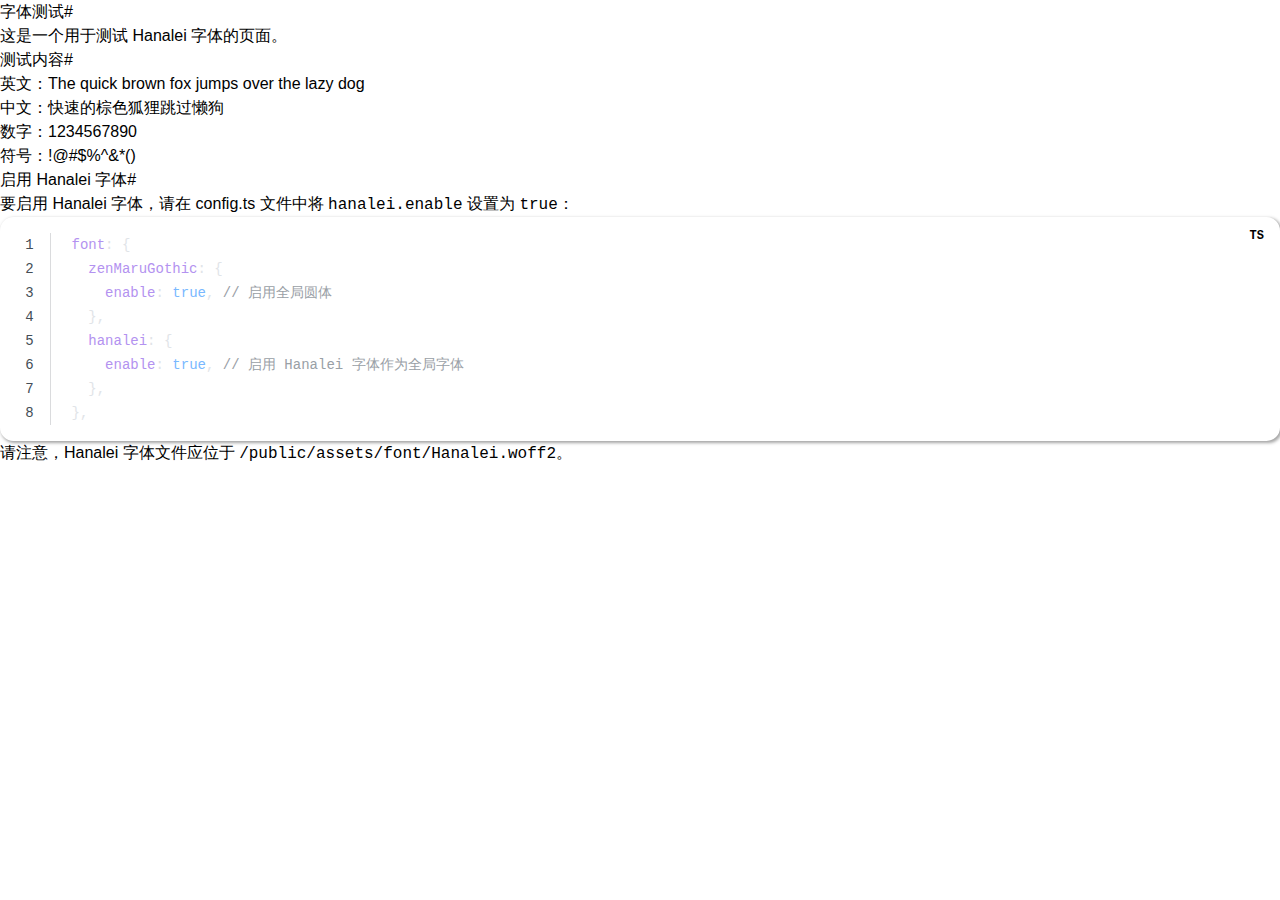
<file: font-test/index.html>
<!DOCTYPE html><meta charset="utf-8"><link rel="stylesheet" href="/_astro/_page_.zyjsQVKy.css"><script type="module" src="/_astro/page.CT951lkY.js"></script><section><h1 id="字体测试">字体测试<a class="anchor" href="#字体测试"><span class="anchor-icon" data-pagefind-ignore="">#</span></a></h1><p>这是一个用于测试 Hanalei 字体的页面。</p><section><h2 id="测试内容">测试内容<a class="anchor" href="#测试内容"><span class="anchor-icon" data-pagefind-ignore="">#</span></a></h2><ul>
<li>英文：The quick brown fox jumps over the lazy dog</li>
<li>中文：快速的棕色狐狸跳过懒狗</li>
<li>数字：1234567890</li>
<li>符号：!@#$%^&#x26;*()</li>
</ul></section><section><h2 id="启用-hanalei-字体">启用 Hanalei 字体<a class="anchor" href="#启用-hanalei-字体"><span class="anchor-icon" data-pagefind-ignore="">#</span></a></h2><p>要启用 Hanalei 字体，请在 <a href="../config.ts">config.ts</a> 文件中将 <code>hanalei.enable</code> 设置为 <code>true</code>：</p><div class="expressive-code"><link rel="stylesheet" href="/_astro/ec.4fsv9.css"><script type="module" src="/_astro/ec.g1fg5.js"></script><figure class="frame"><figcaption class="header"></figcaption><pre data-language="ts" class="wrap" style="--ecMaxLine:40ch"><code><div class="ec-line"><div class="gutter"><div class="ln" aria-hidden="true">1</div></div><div class="code"><span style="--0:#B392F0;--1:#B392F0">font</span><span style="--0:#E1E4E8;--1:#E1E4E8">: {</span></div></div><div class="ec-line" style="--ecIndent:2ch"><div class="gutter"><div class="ln" aria-hidden="true">2</div></div><div class="code"><span class="indent">  </span><span style="--0:#B392F0;--1:#B392F0">zenMaruGothic</span><span style="--0:#E1E4E8;--1:#E1E4E8">: {</span></div></div><div class="ec-line" style="--ecIndent:4ch"><div class="gutter"><div class="ln" aria-hidden="true">3</div></div><div class="code"><span class="indent">    </span><span style="--0:#B392F0;--1:#B392F0">enable</span><span style="--0:#E1E4E8;--1:#E1E4E8">: </span><span style="--0:#79B8FF;--1:#79B8FF">true</span><span style="--0:#E1E4E8;--1:#E1E4E8">, </span><span style="--0:#99A0A6;--1:#99A0A6">// 启用全局圆体</span></div></div><div class="ec-line" style="--ecIndent:2ch"><div class="gutter"><div class="ln" aria-hidden="true">4</div></div><div class="code"><span class="indent"><span style="--0:#E1E4E8;--1:#E1E4E8">  </span></span><span style="--0:#E1E4E8;--1:#E1E4E8">},</span></div></div><div class="ec-line" style="--ecIndent:2ch"><div class="gutter"><div class="ln" aria-hidden="true">5</div></div><div class="code"><span class="indent">  </span><span style="--0:#B392F0;--1:#B392F0">hanalei</span><span style="--0:#E1E4E8;--1:#E1E4E8">: {</span></div></div><div class="ec-line" style="--ecIndent:4ch"><div class="gutter"><div class="ln" aria-hidden="true">6</div></div><div class="code"><span class="indent">    </span><span style="--0:#B392F0;--1:#B392F0">enable</span><span style="--0:#E1E4E8;--1:#E1E4E8">: </span><span style="--0:#79B8FF;--1:#79B8FF">true</span><span style="--0:#E1E4E8;--1:#E1E4E8">, </span><span style="--0:#99A0A6;--1:#99A0A6">// 启用 Hanalei 字体作为全局字体</span></div></div><div class="ec-line" style="--ecIndent:2ch"><div class="gutter"><div class="ln" aria-hidden="true">7</div></div><div class="code"><span class="indent"><span style="--0:#E1E4E8;--1:#E1E4E8">  </span></span><span style="--0:#E1E4E8;--1:#E1E4E8">},</span></div></div><div class="ec-line"><div class="gutter"><div class="ln" aria-hidden="true">8</div></div><div class="code"><span style="--0:#E1E4E8;--1:#E1E4E8">},</span></div></div></code><button class="copy-btn" aria-label="Copy code"><div class="copy-btn-icon"><svg viewBox="0 -960 960 960" xmlns="http://www.w3.org/2000/svg" class="copy-btn-icon copy-icon"><path d="M368.37-237.37q-34.48 0-58.74-24.26-24.26-24.26-24.26-58.74v-474.26q0-34.48 24.26-58.74 24.26-24.26 58.74-24.26h378.26q34.48 0 58.74 24.26 24.26 24.26 24.26 58.74v474.26q0 34.48-24.26 58.74-24.26 24.26-58.74 24.26H368.37Zm0-83h378.26v-474.26H368.37v474.26Zm-155 238q-34.48 0-58.74-24.26-24.26-24.26-24.26-58.74v-515.76q0-17.45 11.96-29.48 11.97-12.02 29.33-12.02t29.54 12.02q12.17 12.03 12.17 29.48v515.76h419.76q17.45 0 29.48 11.96 12.02 11.97 12.02 29.33t-12.02 29.54q-12.03 12.17-29.48 12.17H213.37Zm155-238v-474.26 474.26Z"></path></svg><svg viewBox="0 -960 960 960" xmlns="http://www.w3.org/2000/svg" class="copy-btn-icon success-icon"><path d="m389-377.13 294.7-294.7q12.58-12.67 29.52-12.67 16.93 0 29.61 12.67 12.67 12.68 12.67 29.53 0 16.86-12.28 29.14L419.07-288.41q-12.59 12.67-29.52 12.67-16.94 0-29.62-12.67L217.41-430.93q-12.67-12.68-12.79-29.45-.12-16.77 12.55-29.45 12.68-12.67 29.62-12.67 16.93 0 29.28 12.67L389-377.13Z"></path></svg></div></button></pre></figure></div><p>请注意，Hanalei 字体文件应位于 <code>/public/assets/font/Hanalei.woff2</code>。</p></section></section>
</file>
<file: _astro/_page_.zyjsQVKy.css>
*,:before,:after{--tw-border-spacing-x: 0;--tw-border-spacing-y: 0;--tw-translate-x: 0;--tw-translate-y: 0;--tw-rotate: 0;--tw-skew-x: 0;--tw-skew-y: 0;--tw-scale-x: 1;--tw-scale-y: 1;--tw-pan-x: ;--tw-pan-y: ;--tw-pinch-zoom: ;--tw-scroll-snap-strictness: proximity;--tw-gradient-from-position: ;--tw-gradient-via-position: ;--tw-gradient-to-position: ;--tw-ordinal: ;--tw-slashed-zero: ;--tw-numeric-figure: ;--tw-numeric-spacing: ;--tw-numeric-fraction: ;--tw-ring-inset: ;--tw-ring-offset-width: 0px;--tw-ring-offset-color: #fff;--tw-ring-color: rgb(59 130 246 / .5);--tw-ring-offset-shadow: 0 0 #0000;--tw-ring-shadow: 0 0 #0000;--tw-shadow: 0 0 #0000;--tw-shadow-colored: 0 0 #0000;--tw-blur: ;--tw-brightness: ;--tw-contrast: ;--tw-grayscale: ;--tw-hue-rotate: ;--tw-invert: ;--tw-saturate: ;--tw-sepia: ;--tw-drop-shadow: ;--tw-backdrop-blur: ;--tw-backdrop-brightness: ;--tw-backdrop-contrast: ;--tw-backdrop-grayscale: ;--tw-backdrop-hue-rotate: ;--tw-backdrop-invert: ;--tw-backdrop-opacity: ;--tw-backdrop-saturate: ;--tw-backdrop-sepia: ;--tw-contain-size: ;--tw-contain-layout: ;--tw-contain-paint: ;--tw-contain-style: }::backdrop{--tw-border-spacing-x: 0;--tw-border-spacing-y: 0;--tw-translate-x: 0;--tw-translate-y: 0;--tw-rotate: 0;--tw-skew-x: 0;--tw-skew-y: 0;--tw-scale-x: 1;--tw-scale-y: 1;--tw-pan-x: ;--tw-pan-y: ;--tw-pinch-zoom: ;--tw-scroll-snap-strictness: proximity;--tw-gradient-from-position: ;--tw-gradient-via-position: ;--tw-gradient-to-position: ;--tw-ordinal: ;--tw-slashed-zero: ;--tw-numeric-figure: ;--tw-numeric-spacing: ;--tw-numeric-fraction: ;--tw-ring-inset: ;--tw-ring-offset-width: 0px;--tw-ring-offset-color: #fff;--tw-ring-color: rgb(59 130 246 / .5);--tw-ring-offset-shadow: 0 0 #0000;--tw-ring-shadow: 0 0 #0000;--tw-shadow: 0 0 #0000;--tw-shadow-colored: 0 0 #0000;--tw-blur: ;--tw-brightness: ;--tw-contrast: ;--tw-grayscale: ;--tw-hue-rotate: ;--tw-invert: ;--tw-saturate: ;--tw-sepia: ;--tw-drop-shadow: ;--tw-backdrop-blur: ;--tw-backdrop-brightness: ;--tw-backdrop-contrast: ;--tw-backdrop-grayscale: ;--tw-backdrop-hue-rotate: ;--tw-backdrop-invert: ;--tw-backdrop-opacity: ;--tw-backdrop-saturate: ;--tw-backdrop-sepia: ;--tw-contain-size: ;--tw-contain-layout: ;--tw-contain-paint: ;--tw-contain-style: }*,:before,:after{box-sizing:border-box;border-width:0;border-style:solid;border-color:#e5e7eb}:before,:after{--tw-content: ""}html,:host{line-height:1.5;-webkit-text-size-adjust:100%;-moz-tab-size:4;-o-tab-size:4;tab-size:4;font-family:Roboto,sans-serif,ui-sans-serif,system-ui,sans-serif,"Apple Color Emoji","Segoe UI Emoji",Segoe UI Symbol,"Noto Color Emoji";font-feature-settings:normal;font-variation-settings:normal;-webkit-tap-highlight-color:transparent}body{margin:0;line-height:inherit}hr{height:0;color:inherit;border-top-width:1px}abbr:where([title]){-webkit-text-decoration:underline dotted;text-decoration:underline dotted}h1,h2,h3,h4,h5,h6{font-size:inherit;font-weight:inherit}a{color:inherit;text-decoration:inherit}b,strong{font-weight:bolder}code,kbd,samp,pre{font-family:ui-monospace,SFMono-Regular,Menlo,Monaco,Consolas,Liberation Mono,Courier New,monospace;font-feature-settings:normal;font-variation-settings:normal;font-size:1em}small{font-size:80%}sub,sup{font-size:75%;line-height:0;position:relative;vertical-align:baseline}sub{bottom:-.25em}sup{top:-.5em}table{text-indent:0;border-color:inherit;border-collapse:collapse}button,input,optgroup,select,textarea{font-family:inherit;font-feature-settings:inherit;font-variation-settings:inherit;font-size:100%;font-weight:inherit;line-height:inherit;letter-spacing:inherit;color:inherit;margin:0;padding:0}button,select{text-transform:none}button,input:where([type=button]),input:where([type=reset]),input:where([type=submit]){-webkit-appearance:button;background-color:transparent;background-image:none}:-moz-focusring{outline:auto}:-moz-ui-invalid{box-shadow:none}progress{vertical-align:baseline}::-webkit-inner-spin-button,::-webkit-outer-spin-button{height:auto}[type=search]{-webkit-appearance:textfield;outline-offset:-2px}::-webkit-search-decoration{-webkit-appearance:none}::-webkit-file-upload-button{-webkit-appearance:button;font:inherit}summary{display:list-item}blockquote,dl,dd,h1,h2,h3,h4,h5,h6,hr,figure,p,pre{margin:0}fieldset{margin:0;padding:0}legend{padding:0}ol,ul,menu{list-style:none;margin:0;padding:0}dialog{padding:0}textarea{resize:vertical}input::-moz-placeholder,textarea::-moz-placeholder{opacity:1;color:#9ca3af}input::placeholder,textarea::placeholder{opacity:1;color:#9ca3af}button,[role=button]{cursor:pointer}:disabled{cursor:default}img,svg,video,canvas,audio,iframe,embed,object{display:block;vertical-align:middle}img,video{max-width:100%;height:auto}[hidden]:where(:not([hidden=until-found])){display:none}.\!container{width:100%!important}.container{width:100%}@media (min-width: 640px){.\!container{max-width:640px!important}.container{max-width:640px}}@media (min-width: 768px){.\!container{max-width:768px!important}.container{max-width:768px}}@media (min-width: 1024px){.\!container{max-width:1024px!important}.container{max-width:1024px}}@media (min-width: 1280px){.\!container{max-width:1280px!important}.container{max-width:1280px}}@media (min-width: 1536px){.\!container{max-width:1536px!important}.container{max-width:1536px}}.prose{color:var(--tw-prose-body);max-width:65ch}.prose :where(p):not(:where([class~=not-prose],[class~=not-prose] *)){margin-top:1.25em;margin-bottom:1.25em}.prose :where([class~=lead]):not(:where([class~=not-prose],[class~=not-prose] *)){color:var(--tw-prose-lead);font-size:1.25em;line-height:1.6;margin-top:1.2em;margin-bottom:1.2em}.prose :where(a):not(:where([class~=not-prose],[class~=not-prose] *)){color:var(--tw-prose-links);text-decoration:underline;font-weight:500}.prose :where(strong):not(:where([class~=not-prose],[class~=not-prose] *)){color:var(--tw-prose-bold);font-weight:600}.prose :where(a strong):not(:where([class~=not-prose],[class~=not-prose] *)){color:inherit}.prose :where(blockquote strong):not(:where([class~=not-prose],[class~=not-prose] *)){color:inherit}.prose :where(thead th strong):not(:where([class~=not-prose],[class~=not-prose] *)){color:inherit}.prose :where(ol):not(:where([class~=not-prose],[class~=not-prose] *)){list-style-type:decimal;margin-top:1.25em;margin-bottom:1.25em;padding-inline-start:1.625em}.prose :where(ol[type=A]):not(:where([class~=not-prose],[class~=not-prose] *)){list-style-type:upper-alpha}.prose :where(ol[type=a]):not(:where([class~=not-prose],[class~=not-prose] *)){list-style-type:lower-alpha}.prose :where(ol[type=A s]):not(:where([class~=not-prose],[class~=not-prose] *)){list-style-type:upper-alpha}.prose :where(ol[type=a s]):not(:where([class~=not-prose],[class~=not-prose] *)){list-style-type:lower-alpha}.prose :where(ol[type=I]):not(:where([class~=not-prose],[class~=not-prose] *)){list-style-type:upper-roman}.prose :where(ol[type=i]):not(:where([class~=not-prose],[class~=not-prose] *)){list-style-type:lower-roman}.prose :where(ol[type=I s]):not(:where([class~=not-prose],[class~=not-prose] *)){list-style-type:upper-roman}.prose :where(ol[type=i s]):not(:where([class~=not-prose],[class~=not-prose] *)){list-style-type:lower-roman}.prose :where(ol[type="1"]):not(:where([class~=not-prose],[class~=not-prose] *)){list-style-type:decimal}.prose :where(ul):not(:where([class~=not-prose],[class~=not-prose] *)){list-style-type:disc;margin-top:1.25em;margin-bottom:1.25em;padding-inline-start:1.625em}.prose :where(ol>li):not(:where([class~=not-prose],[class~=not-prose] *))::marker{font-weight:400;color:var(--tw-prose-counters)}.prose :where(ul>li):not(:where([class~=not-prose],[class~=not-prose] *))::marker{color:var(--tw-prose-bullets)}.prose :where(dt):not(:where([class~=not-prose],[class~=not-prose] *)){color:var(--tw-prose-headings);font-weight:600;margin-top:1.25em}.prose :where(hr):not(:where([class~=not-prose],[class~=not-prose] *)){border-color:var(--tw-prose-hr);border-top-width:1px;margin-top:3em;margin-bottom:3em}.prose :where(blockquote):not(:where([class~=not-prose],[class~=not-prose] *)){font-weight:500;font-style:italic;color:var(--tw-prose-quotes);border-inline-start-width:.25rem;border-inline-start-color:var(--tw-prose-quote-borders);quotes:"“""”""‘""’";margin-top:1.6em;margin-bottom:1.6em;padding-inline-start:1em}.prose :where(blockquote p:first-of-type):not(:where([class~=not-prose],[class~=not-prose] *)):before{content:open-quote}.prose :where(blockquote p:last-of-type):not(:where([class~=not-prose],[class~=not-prose] *)):after{content:close-quote}.prose :where(h1):not(:where([class~=not-prose],[class~=not-prose] *)){color:var(--tw-prose-headings);font-weight:800;font-size:2.25em;margin-top:0;margin-bottom:.8888889em;line-height:1.1111111}.prose :where(h1 strong):not(:where([class~=not-prose],[class~=not-prose] *)){font-weight:900;color:inherit}.prose :where(h2):not(:where([class~=not-prose],[class~=not-prose] *)){color:var(--tw-prose-headings);font-weight:700;font-size:1.5em;margin-top:2em;margin-bottom:1em;line-height:1.3333333}.prose :where(h2 strong):not(:where([class~=not-prose],[class~=not-prose] *)){font-weight:800;color:inherit}.prose :where(h3):not(:where([class~=not-prose],[class~=not-prose] *)){color:var(--tw-prose-headings);font-weight:600;font-size:1.25em;margin-top:1.6em;margin-bottom:.6em;line-height:1.6}.prose :where(h3 strong):not(:where([class~=not-prose],[class~=not-prose] *)){font-weight:700;color:inherit}.prose :where(h4):not(:where([class~=not-prose],[class~=not-prose] *)){color:var(--tw-prose-headings);font-weight:600;margin-top:1.5em;margin-bottom:.5em;line-height:1.5}.prose :where(h4 strong):not(:where([class~=not-prose],[class~=not-prose] *)){font-weight:700;color:inherit}.prose :where(img):not(:where([class~=not-prose],[class~=not-prose] *)){margin-top:2em;margin-bottom:2em}.prose :where(picture):not(:where([class~=not-prose],[class~=not-prose] *)){display:block;margin-top:2em;margin-bottom:2em}.prose :where(video):not(:where([class~=not-prose],[class~=not-prose] *)){margin-top:2em;margin-bottom:2em}.prose :where(kbd):not(:where([class~=not-prose],[class~=not-prose] *)){font-weight:500;font-family:inherit;color:var(--tw-prose-kbd);box-shadow:0 0 0 1px var(--tw-prose-kbd-shadows),0 3px 0 var(--tw-prose-kbd-shadows);font-size:.875em;border-radius:.3125rem;padding-top:.1875em;padding-inline-end:.375em;padding-bottom:.1875em;padding-inline-start:.375em}.prose :where(code):not(:where([class~=not-prose],[class~=not-prose] *)){color:var(--tw-prose-code);font-weight:600;font-size:.875em}.prose :where(code):not(:where([class~=not-prose],[class~=not-prose] *)):before{content:"`"}.prose :where(code):not(:where([class~=not-prose],[class~=not-prose] *)):after{content:"`"}.prose :where(a code):not(:where([class~=not-prose],[class~=not-prose] *)){color:inherit}.prose :where(h1 code):not(:where([class~=not-prose],[class~=not-prose] *)){color:inherit}.prose :where(h2 code):not(:where([class~=not-prose],[class~=not-prose] *)){color:inherit;font-size:.875em}.prose :where(h3 code):not(:where([class~=not-prose],[class~=not-prose] *)){color:inherit;font-size:.9em}.prose :where(h4 code):not(:where([class~=not-prose],[class~=not-prose] *)){color:inherit}.prose :where(blockquote code):not(:where([class~=not-prose],[class~=not-prose] *)){color:inherit}.prose :where(thead th code):not(:where([class~=not-prose],[class~=not-prose] *)){color:inherit}.prose :where(pre):not(:where([class~=not-prose],[class~=not-prose] *)){color:var(--tw-prose-pre-code);background-color:var(--tw-prose-pre-bg);overflow-x:auto;font-weight:400;font-size:.875em;line-height:1.7142857;margin-top:1.7142857em;margin-bottom:1.7142857em;border-radius:.375rem;padding-top:.8571429em;padding-inline-end:1.1428571em;padding-bottom:.8571429em;padding-inline-start:1.1428571em}.prose :where(pre code):not(:where([class~=not-prose],[class~=not-prose] *)){background-color:transparent;border-width:0;border-radius:0;padding:0;font-weight:inherit;color:inherit;font-size:inherit;font-family:inherit;line-height:inherit}.prose :where(pre code):not(:where([class~=not-prose],[class~=not-prose] *)):before{content:none}.prose :where(pre code):not(:where([class~=not-prose],[class~=not-prose] *)):after{content:none}.prose :where(table):not(:where([class~=not-prose],[class~=not-prose] *)){width:100%;table-layout:auto;margin-top:2em;margin-bottom:2em;font-size:.875em;line-height:1.7142857}.prose :where(thead):not(:where([class~=not-prose],[class~=not-prose] *)){border-bottom-width:1px;border-bottom-color:var(--tw-prose-th-borders)}.prose :where(thead th):not(:where([class~=not-prose],[class~=not-prose] *)){color:var(--tw-prose-headings);font-weight:600;vertical-align:bottom;padding-inline-end:.5714286em;padding-bottom:.5714286em;padding-inline-start:.5714286em}.prose :where(tbody tr):not(:where([class~=not-prose],[class~=not-prose] *)){border-bottom-width:1px;border-bottom-color:var(--tw-prose-td-borders)}.prose :where(tbody tr:last-child):not(:where([class~=not-prose],[class~=not-prose] *)){border-bottom-width:0}.prose :where(tbody td):not(:where([class~=not-prose],[class~=not-prose] *)){vertical-align:baseline}.prose :where(tfoot):not(:where([class~=not-prose],[class~=not-prose] *)){border-top-width:1px;border-top-color:var(--tw-prose-th-borders)}.prose :where(tfoot td):not(:where([class~=not-prose],[class~=not-prose] *)){vertical-align:top}.prose :where(th,td):not(:where([class~=not-prose],[class~=not-prose] *)){text-align:start}.prose :where(figure>*):not(:where([class~=not-prose],[class~=not-prose] *)){margin-top:0;margin-bottom:0}.prose :where(figcaption):not(:where([class~=not-prose],[class~=not-prose] *)){color:var(--tw-prose-captions);font-size:.875em;line-height:1.4285714;margin-top:.8571429em}.prose{--tw-prose-body: #374151;--tw-prose-headings: #111827;--tw-prose-lead: #4b5563;--tw-prose-links: #111827;--tw-prose-bold: #111827;--tw-prose-counters: #6b7280;--tw-prose-bullets: #d1d5db;--tw-prose-hr: #e5e7eb;--tw-prose-quotes: #111827;--tw-prose-quote-borders: #e5e7eb;--tw-prose-captions: #6b7280;--tw-prose-kbd: #111827;--tw-prose-kbd-shadows: rgb(17 24 39 / 10%);--tw-prose-code: #111827;--tw-prose-pre-code: #e5e7eb;--tw-prose-pre-bg: #1f2937;--tw-prose-th-borders: #d1d5db;--tw-prose-td-borders: #e5e7eb;--tw-prose-invert-body: #d1d5db;--tw-prose-invert-headings: #fff;--tw-prose-invert-lead: #9ca3af;--tw-prose-invert-links: #fff;--tw-prose-invert-bold: #fff;--tw-prose-invert-counters: #9ca3af;--tw-prose-invert-bullets: #4b5563;--tw-prose-invert-hr: #374151;--tw-prose-invert-quotes: #f3f4f6;--tw-prose-invert-quote-borders: #374151;--tw-prose-invert-captions: #9ca3af;--tw-prose-invert-kbd: #fff;--tw-prose-invert-kbd-shadows: rgb(255 255 255 / 10%);--tw-prose-invert-code: #fff;--tw-prose-invert-pre-code: #d1d5db;--tw-prose-invert-pre-bg: rgb(0 0 0 / 50%);--tw-prose-invert-th-borders: #4b5563;--tw-prose-invert-td-borders: #374151;font-size:1rem;line-height:1.75}.prose :where(picture>img):not(:where([class~=not-prose],[class~=not-prose] *)){margin-top:0;margin-bottom:0}.prose :where(li):not(:where([class~=not-prose],[class~=not-prose] *)){margin-top:.5em;margin-bottom:.5em}.prose :where(ol>li):not(:where([class~=not-prose],[class~=not-prose] *)){padding-inline-start:.375em}.prose :where(ul>li):not(:where([class~=not-prose],[class~=not-prose] *)){padding-inline-start:.375em}.prose :where(.prose>ul>li p):not(:where([class~=not-prose],[class~=not-prose] *)){margin-top:.75em;margin-bottom:.75em}.prose :where(.prose>ul>li>p:first-child):not(:where([class~=not-prose],[class~=not-prose] *)){margin-top:1.25em}.prose :where(.prose>ul>li>p:last-child):not(:where([class~=not-prose],[class~=not-prose] *)){margin-bottom:1.25em}.prose :where(.prose>ol>li>p:first-child):not(:where([class~=not-prose],[class~=not-prose] *)){margin-top:1.25em}.prose :where(.prose>ol>li>p:last-child):not(:where([class~=not-prose],[class~=not-prose] *)){margin-bottom:1.25em}.prose :where(ul ul,ul ol,ol ul,ol ol):not(:where([class~=not-prose],[class~=not-prose] *)){margin-top:.75em;margin-bottom:.75em}.prose :where(dl):not(:where([class~=not-prose],[class~=not-prose] *)){margin-top:1.25em;margin-bottom:1.25em}.prose :where(dd):not(:where([class~=not-prose],[class~=not-prose] *)){margin-top:.5em;padding-inline-start:1.625em}.prose :where(hr+*):not(:where([class~=not-prose],[class~=not-prose] *)){margin-top:0}.prose :where(h2+*):not(:where([class~=not-prose],[class~=not-prose] *)){margin-top:0}.prose :where(h3+*):not(:where([class~=not-prose],[class~=not-prose] *)){margin-top:0}.prose :where(h4+*):not(:where([class~=not-prose],[class~=not-prose] *)){margin-top:0}.prose :where(thead th:first-child):not(:where([class~=not-prose],[class~=not-prose] *)){padding-inline-start:0}.prose :where(thead th:last-child):not(:where([class~=not-prose],[class~=not-prose] *)){padding-inline-end:0}.prose :where(tbody td,tfoot td):not(:where([class~=not-prose],[class~=not-prose] *)){padding-top:.5714286em;padding-inline-end:.5714286em;padding-bottom:.5714286em;padding-inline-start:.5714286em}.prose :where(tbody td:first-child,tfoot td:first-child):not(:where([class~=not-prose],[class~=not-prose] *)){padding-inline-start:0}.prose :where(tbody td:last-child,tfoot td:last-child):not(:where([class~=not-prose],[class~=not-prose] *)){padding-inline-end:0}.prose :where(figure):not(:where([class~=not-prose],[class~=not-prose] *)){margin-top:2em;margin-bottom:2em}.prose :where(.prose>:first-child):not(:where([class~=not-prose],[class~=not-prose] *)){margin-top:0}.prose :where(.prose>:last-child):not(:where([class~=not-prose],[class~=not-prose] *)){margin-bottom:0}.prose-base{font-size:1rem;line-height:1.75}.prose-base :where(p):not(:where([class~=not-prose],[class~=not-prose] *)){margin-top:1.25em;margin-bottom:1.25em}.prose-base :where([class~=lead]):not(:where([class~=not-prose],[class~=not-prose] *)){font-size:1.25em;line-height:1.6;margin-top:1.2em;margin-bottom:1.2em}.prose-base :where(blockquote):not(:where([class~=not-prose],[class~=not-prose] *)){margin-top:1.6em;margin-bottom:1.6em;padding-inline-start:1em}.prose-base :where(h1):not(:where([class~=not-prose],[class~=not-prose] *)){font-size:2.25em;margin-top:0;margin-bottom:.8888889em;line-height:1.1111111}.prose-base :where(h2):not(:where([class~=not-prose],[class~=not-prose] *)){font-size:1.5em;margin-top:2em;margin-bottom:1em;line-height:1.3333333}.prose-base :where(h3):not(:where([class~=not-prose],[class~=not-prose] *)){font-size:1.25em;margin-top:1.6em;margin-bottom:.6em;line-height:1.6}.prose-base :where(h4):not(:where([class~=not-prose],[class~=not-prose] *)){margin-top:1.5em;margin-bottom:.5em;line-height:1.5}.prose-base :where(img):not(:where([class~=not-prose],[class~=not-prose] *)){margin-top:2em;margin-bottom:2em}.prose-base :where(picture):not(:where([class~=not-prose],[class~=not-prose] *)){margin-top:2em;margin-bottom:2em}.prose-base :where(picture>img):not(:where([class~=not-prose],[class~=not-prose] *)){margin-top:0;margin-bottom:0}.prose-base :where(video):not(:where([class~=not-prose],[class~=not-prose] *)){margin-top:2em;margin-bottom:2em}.prose-base :where(kbd):not(:where([class~=not-prose],[class~=not-prose] *)){font-size:.875em;border-radius:.3125rem;padding-top:.1875em;padding-inline-end:.375em;padding-bottom:.1875em;padding-inline-start:.375em}.prose-base :where(code):not(:where([class~=not-prose],[class~=not-prose] *)){font-size:.875em}.prose-base :where(h2 code):not(:where([class~=not-prose],[class~=not-prose] *)){font-size:.875em}.prose-base :where(h3 code):not(:where([class~=not-prose],[class~=not-prose] *)){font-size:.9em}.prose-base :where(pre):not(:where([class~=not-prose],[class~=not-prose] *)){font-size:.875em;line-height:1.7142857;margin-top:1.7142857em;margin-bottom:1.7142857em;border-radius:.375rem;padding-top:.8571429em;padding-inline-end:1.1428571em;padding-bottom:.8571429em;padding-inline-start:1.1428571em}.prose-base :where(ol):not(:where([class~=not-prose],[class~=not-prose] *)){margin-top:1.25em;margin-bottom:1.25em;padding-inline-start:1.625em}.prose-base :where(ul):not(:where([class~=not-prose],[class~=not-prose] *)){margin-top:1.25em;margin-bottom:1.25em;padding-inline-start:1.625em}.prose-base :where(li):not(:where([class~=not-prose],[class~=not-prose] *)){margin-top:.5em;margin-bottom:.5em}.prose-base :where(ol>li):not(:where([class~=not-prose],[class~=not-prose] *)){padding-inline-start:.375em}.prose-base :where(ul>li):not(:where([class~=not-prose],[class~=not-prose] *)){padding-inline-start:.375em}.prose-base :where(.prose-base>ul>li p):not(:where([class~=not-prose],[class~=not-prose] *)){margin-top:.75em;margin-bottom:.75em}.prose-base :where(.prose-base>ul>li>p:first-child):not(:where([class~=not-prose],[class~=not-prose] *)){margin-top:1.25em}.prose-base :where(.prose-base>ul>li>p:last-child):not(:where([class~=not-prose],[class~=not-prose] *)){margin-bottom:1.25em}.prose-base :where(.prose-base>ol>li>p:first-child):not(:where([class~=not-prose],[class~=not-prose] *)){margin-top:1.25em}.prose-base :where(.prose-base>ol>li>p:last-child):not(:where([class~=not-prose],[class~=not-prose] *)){margin-bottom:1.25em}.prose-base :where(ul ul,ul ol,ol ul,ol ol):not(:where([class~=not-prose],[class~=not-prose] *)){margin-top:.75em;margin-bottom:.75em}.prose-base :where(dl):not(:where([class~=not-prose],[class~=not-prose] *)){margin-top:1.25em;margin-bottom:1.25em}.prose-base :where(dt):not(:where([class~=not-prose],[class~=not-prose] *)){margin-top:1.25em}.prose-base :where(dd):not(:where([class~=not-prose],[class~=not-prose] *)){margin-top:.5em;padding-inline-start:1.625em}.prose-base :where(hr):not(:where([class~=not-prose],[class~=not-prose] *)){margin-top:3em;margin-bottom:3em}.prose-base :where(hr+*):not(:where([class~=not-prose],[class~=not-prose] *)){margin-top:0}.prose-base :where(h2+*):not(:where([class~=not-prose],[class~=not-prose] *)){margin-top:0}.prose-base :where(h3+*):not(:where([class~=not-prose],[class~=not-prose] *)){margin-top:0}.prose-base :where(h4+*):not(:where([class~=not-prose],[class~=not-prose] *)){margin-top:0}.prose-base :where(table):not(:where([class~=not-prose],[class~=not-prose] *)){font-size:.875em;line-height:1.7142857}.prose-base :where(thead th):not(:where([class~=not-prose],[class~=not-prose] *)){padding-inline-end:.5714286em;padding-bottom:.5714286em;padding-inline-start:.5714286em}.prose-base :where(thead th:first-child):not(:where([class~=not-prose],[class~=not-prose] *)){padding-inline-start:0}.prose-base :where(thead th:last-child):not(:where([class~=not-prose],[class~=not-prose] *)){padding-inline-end:0}.prose-base :where(tbody td,tfoot td):not(:where([class~=not-prose],[class~=not-prose] *)){padding-top:.5714286em;padding-inline-end:.5714286em;padding-bottom:.5714286em;padding-inline-start:.5714286em}.prose-base :where(tbody td:first-child,tfoot td:first-child):not(:where([class~=not-prose],[class~=not-prose] *)){padding-inline-start:0}.prose-base :where(tbody td:last-child,tfoot td:last-child):not(:where([class~=not-prose],[class~=not-prose] *)){padding-inline-end:0}.prose-base :where(figure):not(:where([class~=not-prose],[class~=not-prose] *)){margin-top:2em;margin-bottom:2em}.prose-base :where(figure>*):not(:where([class~=not-prose],[class~=not-prose] *)){margin-top:0;margin-bottom:0}.prose-base :where(figcaption):not(:where([class~=not-prose],[class~=not-prose] *)){font-size:.875em;line-height:1.4285714;margin-top:.8571429em}.prose-base :where(.prose-base>:first-child):not(:where([class~=not-prose],[class~=not-prose] *)){margin-top:0}.prose-base :where(.prose-base>:last-child):not(:where([class~=not-prose],[class~=not-prose] *)){margin-bottom:0}.pointer-events-none{pointer-events:none}.pointer-events-auto{pointer-events:auto}.visible{visibility:visible}.invisible{visibility:hidden}.static{position:static}.fixed{position:fixed}.absolute{position:absolute}.relative{position:relative}.sticky{position:sticky}.inset-0{inset:0}.-bottom-\[1px\]{bottom:-1px}.-top-8{top:-2rem}.-top-\[3\.25rem\]{top:-3.25rem}.bottom-0{bottom:0}.bottom-3{bottom:.75rem}.bottom-4{bottom:1rem}.left-0{left:0}.left-2{left:.5rem}.left-3{left:.75rem}.left-4{left:1rem}.left-6{left:1.5rem}.right-0{right:0}.right-2{right:.5rem}.right-3{right:.75rem}.right-4{right:1rem}.right-6{right:1.5rem}.top-0{top:0}.top-1\/2{top:50%}.top-2{top:.5rem}.top-20{top:5rem}.top-3{top:.75rem}.top-4{top:1rem}.top-\[calc\(1rem_-_var\(--banner-height-extend\)\)\]{top:calc(1rem - var(--banner-height-extend))}.top-full{top:100%}.isolate{isolation:isolate}.-z-10{z-index:-10}.z-10{z-index:10}.z-20{z-index:20}.z-30{z-index:30}.z-50{z-index:50}.col-span-1{grid-column:span 1 / span 1}.col-span-2{grid-column:span 2 / span 2}.row-start-2{grid-row-start:2}.row-end-3{grid-row-end:3}.mx-1{margin-left:.25rem;margin-right:.25rem}.mx-1\.5{margin-left:.375rem;margin-right:.375rem}.mx-16{margin-left:4rem;margin-right:4rem}.mx-32{margin-left:8rem;margin-right:8rem}.mx-4{margin-left:1rem;margin-right:1rem}.mx-6{margin-left:1.5rem;margin-right:1.5rem}.mx-auto{margin-left:auto;margin-right:auto}.my-10{margin-top:2.5rem;margin-bottom:2.5rem}.my-4{margin-top:1rem;margin-bottom:1rem}.my-auto{margin-top:auto;margin-bottom:auto}.-mb-2{margin-bottom:-.5rem}.mb-0{margin-bottom:0}.mb-1{margin-bottom:.25rem}.mb-12{margin-bottom:3rem}.mb-2{margin-bottom:.5rem}.mb-2\.5{margin-bottom:.625rem}.mb-3{margin-bottom:.75rem}.mb-3\.5{margin-bottom:.875rem}.mb-4{margin-bottom:1rem}.mb-5{margin-bottom:1.25rem}.mb-6{margin-bottom:1.5rem}.mb-8{margin-bottom:2rem}.ml-1{margin-left:.25rem}.ml-2{margin-left:.5rem}.ml-3{margin-left:.75rem}.ml-4{margin-left:1rem}.ml-8{margin-left:2rem}.mr-0{margin-right:0}.mr-1{margin-right:.25rem}.mr-2{margin-right:.5rem}.mr-4{margin-right:1rem}.mt-1{margin-top:.25rem}.mt-12{margin-top:3rem}.mt-2{margin-top:.5rem}.mt-3{margin-top:.75rem}.mt-4{margin-top:1rem}.line-clamp-1{overflow:hidden;display:-webkit-box;-webkit-box-orient:vertical;-webkit-line-clamp:1}.line-clamp-2{overflow:hidden;display:-webkit-box;-webkit-box-orient:vertical;-webkit-line-clamp:2}.line-clamp-3{overflow:hidden;display:-webkit-box;-webkit-box-orient:vertical;-webkit-line-clamp:3}.\!block{display:block!important}.block{display:block}.inline-block{display:inline-block}.inline{display:inline}.flex{display:flex}.inline-flex{display:inline-flex}.grid{display:grid}.\!hidden{display:none!important}.hidden{display:none}.aspect-\[2\/3\]{aspect-ratio:2/3}.aspect-\[4\/3\]{aspect-ratio:4/3}.aspect-video{aspect-ratio:16 / 9}.h-1{height:.25rem}.h-1\.5{height:.375rem}.h-10{height:2.5rem}.h-11{height:2.75rem}.h-12{height:3rem}.h-14{height:3.5rem}.h-16{height:4rem}.h-2{height:.5rem}.h-28{height:7rem}.h-3{height:.75rem}.h-4{height:1rem}.h-5{height:1.25rem}.h-6{height:1.5rem}.h-7{height:1.75rem}.h-8{height:2rem}.h-9{height:2.25rem}.h-\[1\.75rem\]{height:1.75rem}.h-\[10vh\]{height:10vh}.h-\[3\.25rem\]{height:3.25rem}.h-\[3\.75rem\]{height:3.75rem}.h-\[300vh\]{height:300vh}.h-\[4\.5rem\]{height:4.5rem}.h-\[calc\(var\(--banner-height-home\)_-_4\.5rem\)\]{height:calc(var(--banner-height-home) - 4.5rem)}.h-\[var\(--banner-height-home\)\]{height:var(--banner-height-home)}.h-auto{height:auto}.h-full{height:100%}.max-h-0{max-height:0px}.max-h-\[20vh\]{max-height:20vh}.max-h-\[24rem\]{max-height:24rem}.max-h-\[80vh\]{max-height:80vh}.max-h-\[9\.375rem\]{max-height:9.375rem}.min-h-32{min-height:8rem}.min-h-9{min-height:2.25rem}.min-h-96{min-height:24rem}.min-h-\[3\.125rem\]{min-height:3.125rem}.min-h-screen{min-height:100vh}.w-0\.5{width:.125rem}.w-1{width:.25rem}.w-1\.5{width:.375rem}.w-10{width:2.5rem}.w-11{width:2.75rem}.w-12{width:3rem}.w-14{width:3.5rem}.w-16{width:4rem}.w-2{width:.5rem}.w-20{width:5rem}.w-28{width:7rem}.w-3{width:.75rem}.w-4{width:1rem}.w-4\/5{width:80%}.w-40{width:10rem}.w-5{width:1.25rem}.w-6{width:1.5rem}.w-7{width:1.75rem}.w-8{width:2rem}.w-80{width:20rem}.w-9{width:2.25rem}.w-\[1\.75rem\]{width:1.75rem}.w-\[15\%\]{width:15%}.w-\[3\.25rem\]{width:3.25rem}.w-\[3\.75rem\]{width:3.75rem}.w-\[70\%\]{width:70%}.w-\[calc\(100vw-2rem\)\]{width:calc(100vw - 2rem)}.w-full{width:100%}.min-w-0{min-width:0px}.min-w-\[12rem\]{min-width:12rem}.min-w-\[2rem\]{min-width:2rem}.\!max-w-none{max-width:none!important}.max-w-2xl{max-width:42rem}.max-w-\[12rem\]{max-width:12rem}.max-w-\[calc\(100\%_-_3rem\)\]{max-width:calc(100% - 3rem)}.max-w-\[var\(\&\#45\;\&\#45\;page-width\)\]{max-width:var(&#45;&#45;page-width)}.max-w-\[var\(--page-width\)\]{max-width:var(--page-width)}.max-w-full{max-width:100%}.max-w-md{max-width:28rem}.max-w-none{max-width:none}.flex-1{flex:1 1 0%}.flex-shrink{flex-shrink:1}.flex-shrink-0,.shrink-0{flex-shrink:0}.grow{flex-grow:1}.-translate-x-1{--tw-translate-x: -.25rem;transform:translate(var(--tw-translate-x),var(--tw-translate-y)) rotate(var(--tw-rotate)) skew(var(--tw-skew-x)) skewY(var(--tw-skew-y)) scaleX(var(--tw-scale-x)) scaleY(var(--tw-scale-y))}.-translate-x-2{--tw-translate-x: -.5rem;transform:translate(var(--tw-translate-x),var(--tw-translate-y)) rotate(var(--tw-rotate)) skew(var(--tw-skew-x)) skewY(var(--tw-skew-y)) scaleX(var(--tw-scale-x)) scaleY(var(--tw-scale-y))}.-translate-y-0\.5{--tw-translate-y: -.125rem;transform:translate(var(--tw-translate-x),var(--tw-translate-y)) rotate(var(--tw-rotate)) skew(var(--tw-skew-x)) skewY(var(--tw-skew-y)) scaleX(var(--tw-scale-x)) scaleY(var(--tw-scale-y))}.-translate-y-1\/2{--tw-translate-y: -50%;transform:translate(var(--tw-translate-x),var(--tw-translate-y)) rotate(var(--tw-rotate)) skew(var(--tw-skew-x)) skewY(var(--tw-skew-y)) scaleX(var(--tw-scale-x)) scaleY(var(--tw-scale-y))}.-translate-y-16{--tw-translate-y: -4rem;transform:translate(var(--tw-translate-x),var(--tw-translate-y)) rotate(var(--tw-rotate)) skew(var(--tw-skew-x)) skewY(var(--tw-skew-y)) scaleX(var(--tw-scale-x)) scaleY(var(--tw-scale-y))}.-translate-y-\[1px\]{--tw-translate-y: -1px;transform:translate(var(--tw-translate-x),var(--tw-translate-y)) rotate(var(--tw-rotate)) skew(var(--tw-skew-x)) skewY(var(--tw-skew-y)) scaleX(var(--tw-scale-x)) scaleY(var(--tw-scale-y))}.translate-x-1{--tw-translate-x: .25rem;transform:translate(var(--tw-translate-x),var(--tw-translate-y)) rotate(var(--tw-rotate)) skew(var(--tw-skew-x)) skewY(var(--tw-skew-y)) scaleX(var(--tw-scale-x)) scaleY(var(--tw-scale-y))}.translate-y-0{--tw-translate-y: 0px;transform:translate(var(--tw-translate-x),var(--tw-translate-y)) rotate(var(--tw-rotate)) skew(var(--tw-skew-x)) skewY(var(--tw-skew-y)) scaleX(var(--tw-scale-x)) scaleY(var(--tw-scale-y))}.translate-y-0\.5{--tw-translate-y: .125rem;transform:translate(var(--tw-translate-x),var(--tw-translate-y)) rotate(var(--tw-rotate)) skew(var(--tw-skew-x)) skewY(var(--tw-skew-y)) scaleX(var(--tw-scale-x)) scaleY(var(--tw-scale-y))}.translate-y-\[-8px\]{--tw-translate-y: -8px;transform:translate(var(--tw-translate-x),var(--tw-translate-y)) rotate(var(--tw-rotate)) skew(var(--tw-skew-x)) skewY(var(--tw-skew-y)) scaleX(var(--tw-scale-x)) scaleY(var(--tw-scale-y))}.translate-y-\[var\(--banner-height-extend\)\]{--tw-translate-y: var(--banner-height-extend);transform:translate(var(--tw-translate-x),var(--tw-translate-y)) rotate(var(--tw-rotate)) skew(var(--tw-skew-x)) skewY(var(--tw-skew-y)) scaleX(var(--tw-scale-x)) scaleY(var(--tw-scale-y))}.translate-y-\[var\(--bannerOffset\)\]{--tw-translate-y: var(--bannerOffset);transform:translate(var(--tw-translate-x),var(--tw-translate-y)) rotate(var(--tw-rotate)) skew(var(--tw-skew-x)) skewY(var(--tw-skew-y)) scaleX(var(--tw-scale-x)) scaleY(var(--tw-scale-y))}.scale-105{--tw-scale-x: 1.05;--tw-scale-y: 1.05;transform:translate(var(--tw-translate-x),var(--tw-translate-y)) rotate(var(--tw-rotate)) skew(var(--tw-skew-x)) skewY(var(--tw-skew-y)) scaleX(var(--tw-scale-x)) scaleY(var(--tw-scale-y))}.scale-50{--tw-scale-x: .5;--tw-scale-y: .5;transform:translate(var(--tw-translate-x),var(--tw-translate-y)) rotate(var(--tw-rotate)) skew(var(--tw-skew-x)) skewY(var(--tw-skew-y)) scaleX(var(--tw-scale-x)) scaleY(var(--tw-scale-y))}.scale-90{--tw-scale-x: .9;--tw-scale-y: .9;transform:translate(var(--tw-translate-x),var(--tw-translate-y)) rotate(var(--tw-rotate)) skew(var(--tw-skew-x)) skewY(var(--tw-skew-y)) scaleX(var(--tw-scale-x)) scaleY(var(--tw-scale-y))}.transform{transform:translate(var(--tw-translate-x),var(--tw-translate-y)) rotate(var(--tw-rotate)) skew(var(--tw-skew-x)) skewY(var(--tw-skew-y)) scaleX(var(--tw-scale-x)) scaleY(var(--tw-scale-y))}.transform-gpu{transform:translate3d(var(--tw-translate-x),var(--tw-translate-y),0) rotate(var(--tw-rotate)) skew(var(--tw-skew-x)) skewY(var(--tw-skew-y)) scaleX(var(--tw-scale-x)) scaleY(var(--tw-scale-y))}@keyframes pulse{50%{opacity:.5}}.animate-pulse{animation:pulse 2s cubic-bezier(.4,0,.6,1) infinite}@keyframes spin{to{transform:rotate(360deg)}}.animate-spin{animation:spin 1s linear infinite}.cursor-pointer{cursor:pointer}.select-none{-webkit-user-select:none;-moz-user-select:none;user-select:none}.resize{resize:both}.list-inside{list-style-position:inside}.list-disc{list-style-type:disc}.grid-cols-1{grid-template-columns:repeat(1,minmax(0,1fr))}.grid-cols-2{grid-template-columns:repeat(2,minmax(0,1fr))}.grid-rows-\[auto_1fr_auto\]{grid-template-rows:auto 1fr auto}.flex-row{flex-direction:row}.flex-col{flex-direction:column}.flex-col-reverse{flex-direction:column-reverse}.flex-wrap{flex-wrap:wrap}.flex-nowrap{flex-wrap:nowrap}.items-start{align-items:flex-start}.items-center{align-items:center}.items-stretch{align-items:stretch}.\!justify-start{justify-content:flex-start!important}.justify-start{justify-content:flex-start}.\!justify-end{justify-content:flex-end!important}.justify-center{justify-content:center}.justify-between{justify-content:space-between}.gap-1{gap:.25rem}.gap-2{gap:.5rem}.gap-3{gap:.75rem}.gap-4{gap:1rem}.gap-5{gap:1.25rem}.gap-6{gap:1.5rem}.gap-8{gap:2rem}.gap-x-4{-moz-column-gap:1rem;column-gap:1rem}.gap-x-6{-moz-column-gap:1.5rem;column-gap:1.5rem}.gap-y-2{row-gap:.5rem}.gap-y-8{row-gap:2rem}.space-x-1>:not([hidden])~:not([hidden]){--tw-space-x-reverse: 0;margin-right:calc(.25rem * var(--tw-space-x-reverse));margin-left:calc(.25rem * calc(1 - var(--tw-space-x-reverse)))}.space-y-1>:not([hidden])~:not([hidden]){--tw-space-y-reverse: 0;margin-top:calc(.25rem * calc(1 - var(--tw-space-y-reverse)));margin-bottom:calc(.25rem * var(--tw-space-y-reverse))}.space-y-3>:not([hidden])~:not([hidden]){--tw-space-y-reverse: 0;margin-top:calc(.75rem * calc(1 - var(--tw-space-y-reverse)));margin-bottom:calc(.75rem * var(--tw-space-y-reverse))}.space-y-4>:not([hidden])~:not([hidden]){--tw-space-y-reverse: 0;margin-top:calc(1rem * calc(1 - var(--tw-space-y-reverse)));margin-bottom:calc(1rem * var(--tw-space-y-reverse))}.space-y-8>:not([hidden])~:not([hidden]){--tw-space-y-reverse: 0;margin-top:calc(2rem * calc(1 - var(--tw-space-y-reverse)));margin-bottom:calc(2rem * var(--tw-space-y-reverse))}.overflow-hidden{overflow:hidden}.\!overflow-visible{overflow:visible!important}.overflow-y-auto{overflow-y:auto}.truncate{overflow:hidden;text-overflow:ellipsis;white-space:nowrap}.overflow-ellipsis,.text-ellipsis{text-overflow:ellipsis}.whitespace-nowrap{white-space:nowrap}.rounded{border-radius:.25rem}.rounded-2xl{border-radius:1rem}.rounded-\[0\.1875rem\]{border-radius:.1875rem}.rounded-\[var\(--radius-large\)\]{border-radius:var(--radius-large)}.rounded-full{border-radius:9999px}.rounded-lg{border-radius:.5rem}.rounded-md{border-radius:.375rem}.rounded-sm{border-radius:.125rem}.rounded-xl{border-radius:.75rem}.rounded-b-\[calc\(var\(--radius-large\)-0\.5rem\)\]{border-bottom-right-radius:calc(var(--radius-large) - .5rem);border-bottom-left-radius:calc(var(--radius-large) - .5rem)}.rounded-t-\[calc\(var\(--radius-large\)-0\.5rem\)\]{border-top-left-radius:calc(var(--radius-large) - .5rem);border-top-right-radius:calc(var(--radius-large) - .5rem)}.border{border-width:1px}.border-2{border-width:2px}.border-b,.border-b-\[1px\]{border-bottom-width:1px}.border-t,.border-t-\[1px\]{border-top-width:1px}.border-dashed{border-style:dashed}.border-\[oklch\(85\%_0\.01_var\(--hue\)\)\]{border-color:oklch(85% .01 var(--hue))}.border-\[var\(\&\#45\;\&\#45\;primary\)\]{border-color:var(&#45;&#45;primary)}.border-\[var\(--line-divider\)\]{border-color:var(--line-divider)}.border-\[var\(--toc-btn-hover\)\]{border-color:var(--toc-btn-hover)}.border-black\/10{border-color:#0000001a}.border-black\/5{border-color:#0000000d}.border-blue-200\/30{border-color:#bfdbfe4d}.border-blue-300{--tw-border-opacity: 1;border-color:rgb(147 197 253 / var(--tw-border-opacity, 1))}.border-blue-500{--tw-border-opacity: 1;border-color:rgb(59 130 246 / var(--tw-border-opacity, 1))}.border-gray-200{--tw-border-opacity: 1;border-color:rgb(229 231 235 / var(--tw-border-opacity, 1))}.border-white\/20{border-color:#fff3}.border-t-transparent{border-top-color:transparent}.bg-\[oklch\(0\.5_0\.05_var\(--hue\)\)\]{background-color:oklch(.5 .05 var(--hue))}.bg-\[oklch\(0\.75_0\.14_var\(--hue\)\)\]{background-color:oklch(.75 .14 var(--hue))}.bg-\[oklch\(0\.80_0\.10_0\)\]{background-color:#f3a3bb}.bg-\[oklch\(0\.95_0\.025_var\(--hue\)\)\]{background-color:oklch(.95 .025 var(--hue))}.bg-\[oklch\(92\%_0\.01_var\(\&\#45\;\&\#45\;hue\)\)\]{background-color:oklch(92% .01 var(&#45;&#45;hue))}.bg-\[var\(--btn-content\)\]{background-color:var(--btn-content)}.bg-\[var\(--btn-regular-bg\)\]{background-color:var(--btn-regular-bg)}.bg-\[var\(--card-bg\)\]{background-color:var(--card-bg)}.bg-\[var\(--enter-btn-bg\)\]{background-color:var(--enter-btn-bg)}.bg-\[var\(--float-panel-bg\)\]{background-color:var(--float-panel-bg)}.bg-\[var\(--license-block-bg\)\]{background-color:var(--license-block-bg)}.bg-\[var\(--page-bg\)\]{background-color:var(--page-bg)}.bg-\[var\(--primary\)\]{background-color:var(--primary)}.bg-\[var\(--toc-badge-bg\)\]{background-color:var(--toc-badge-bg)}.bg-\[var\(--toc-btn-hover\)\]{background-color:var(--toc-btn-hover)}.bg-black\/5{background-color:#0000000d}.bg-black\/60{background-color:#0009}.bg-black\/70{background-color:#000000b3}.bg-black\/80{background-color:#000c}.bg-black\/\[0\.04\]{background-color:#0000000a}.bg-blue-100{--tw-bg-opacity: 1;background-color:rgb(219 234 254 / var(--tw-bg-opacity, 1))}.bg-blue-50{--tw-bg-opacity: 1;background-color:rgb(239 246 255 / var(--tw-bg-opacity, 1))}.bg-blue-500{--tw-bg-opacity: 1;background-color:rgb(59 130 246 / var(--tw-bg-opacity, 1))}.bg-gray-100{--tw-bg-opacity: 1;background-color:rgb(243 244 246 / var(--tw-bg-opacity, 1))}.bg-gray-200{--tw-bg-opacity: 1;background-color:rgb(229 231 235 / var(--tw-bg-opacity, 1))}.bg-green-100{--tw-bg-opacity: 1;background-color:rgb(220 252 231 / var(--tw-bg-opacity, 1))}.bg-green-500{--tw-bg-opacity: 1;background-color:rgb(34 197 94 / var(--tw-bg-opacity, 1))}.bg-indigo-100{--tw-bg-opacity: 1;background-color:rgb(224 231 255 / var(--tw-bg-opacity, 1))}.bg-neutral-200{--tw-bg-opacity: 1;background-color:rgb(229 229 229 / var(--tw-bg-opacity, 1))}.bg-orange-100{--tw-bg-opacity: 1;background-color:rgb(255 237 213 / var(--tw-bg-opacity, 1))}.bg-orange-500{--tw-bg-opacity: 1;background-color:rgb(249 115 22 / var(--tw-bg-opacity, 1))}.bg-purple-100{--tw-bg-opacity: 1;background-color:rgb(243 232 255 / var(--tw-bg-opacity, 1))}.bg-purple-500{--tw-bg-opacity: 1;background-color:rgb(168 85 247 / var(--tw-bg-opacity, 1))}.bg-red-100{--tw-bg-opacity: 1;background-color:rgb(254 226 226 / var(--tw-bg-opacity, 1))}.bg-red-500{--tw-bg-opacity: 1;background-color:rgb(239 68 68 / var(--tw-bg-opacity, 1))}.bg-transparent{background-color:transparent}.bg-white{--tw-bg-opacity: 1;background-color:rgb(255 255 255 / var(--tw-bg-opacity, 1))}.bg-white\/20{background-color:#fff3}.bg-white\/5{background-color:#ffffff0d}.bg-white\/90{background-color:#ffffffe6}.bg-yellow-100{--tw-bg-opacity: 1;background-color:rgb(254 249 195 / var(--tw-bg-opacity, 1))}.bg-yellow-500{--tw-bg-opacity: 1;background-color:rgb(234 179 8 / var(--tw-bg-opacity, 1))}.bg-zinc-200{--tw-bg-opacity: 1;background-color:rgb(228 228 231 / var(--tw-bg-opacity, 1))}.bg-opacity-50{--tw-bg-opacity: .5}.bg-gradient-to-br{background-image:linear-gradient(to bottom right,var(--tw-gradient-stops))}.bg-gradient-to-r{background-image:linear-gradient(to right,var(--tw-gradient-stops))}.bg-gradient-to-t{background-image:linear-gradient(to top,var(--tw-gradient-stops))}.bg-none{background-image:none}.from-\[var\(--card-bg\)\]{--tw-gradient-from: var(--card-bg) var(--tw-gradient-from-position);--tw-gradient-to: rgb(255 255 255 / 0) var(--tw-gradient-to-position);--tw-gradient-stops: var(--tw-gradient-from), var(--tw-gradient-to)}.from-black\/60{--tw-gradient-from: rgb(0 0 0 / .6) var(--tw-gradient-from-position);--tw-gradient-to: rgb(0 0 0 / 0) var(--tw-gradient-to-position);--tw-gradient-stops: var(--tw-gradient-from), var(--tw-gradient-to)}.from-black\/80{--tw-gradient-from: rgb(0 0 0 / .8) var(--tw-gradient-from-position);--tw-gradient-to: rgb(0 0 0 / 0) var(--tw-gradient-to-position);--tw-gradient-stops: var(--tw-gradient-from), var(--tw-gradient-to)}.from-blue-50{--tw-gradient-from: #eff6ff var(--tw-gradient-from-position);--tw-gradient-to: rgb(239 246 255 / 0) var(--tw-gradient-to-position);--tw-gradient-stops: var(--tw-gradient-from), var(--tw-gradient-to)}.from-blue-50\/50{--tw-gradient-from: rgb(239 246 255 / .5) var(--tw-gradient-from-position);--tw-gradient-to: rgb(239 246 255 / 0) var(--tw-gradient-to-position);--tw-gradient-stops: var(--tw-gradient-from), var(--tw-gradient-to)}.from-blue-500{--tw-gradient-from: #3b82f6 var(--tw-gradient-from-position);--tw-gradient-to: rgb(59 130 246 / 0) var(--tw-gradient-to-position);--tw-gradient-stops: var(--tw-gradient-from), var(--tw-gradient-to)}.from-emerald-400{--tw-gradient-from: #34d399 var(--tw-gradient-from-position);--tw-gradient-to: rgb(52 211 153 / 0) var(--tw-gradient-to-position);--tw-gradient-stops: var(--tw-gradient-from), var(--tw-gradient-to)}.from-green-50{--tw-gradient-from: #f0fdf4 var(--tw-gradient-from-position);--tw-gradient-to: rgb(240 253 244 / 0) var(--tw-gradient-to-position);--tw-gradient-stops: var(--tw-gradient-from), var(--tw-gradient-to)}.from-orange-50{--tw-gradient-from: #fff7ed var(--tw-gradient-from-position);--tw-gradient-to: rgb(255 247 237 / 0) var(--tw-gradient-to-position);--tw-gradient-stops: var(--tw-gradient-from), var(--tw-gradient-to)}.from-purple-50{--tw-gradient-from: #faf5ff var(--tw-gradient-from-position);--tw-gradient-to: rgb(250 245 255 / 0) var(--tw-gradient-to-position);--tw-gradient-stops: var(--tw-gradient-from), var(--tw-gradient-to)}.from-red-50{--tw-gradient-from: #fef2f2 var(--tw-gradient-from-position);--tw-gradient-to: rgb(254 242 242 / 0) var(--tw-gradient-to-position);--tw-gradient-stops: var(--tw-gradient-from), var(--tw-gradient-to)}.from-yellow-50{--tw-gradient-from: #fefce8 var(--tw-gradient-from-position);--tw-gradient-to: rgb(254 252 232 / 0) var(--tw-gradient-to-position);--tw-gradient-stops: var(--tw-gradient-from), var(--tw-gradient-to)}.via-transparent{--tw-gradient-to: rgb(0 0 0 / 0) var(--tw-gradient-to-position);--tw-gradient-stops: var(--tw-gradient-from), transparent var(--tw-gradient-via-position), var(--tw-gradient-to)}.to-\[var\(--card-bg\)\]{--tw-gradient-to: var(--card-bg) var(--tw-gradient-to-position)}.to-blue-100{--tw-gradient-to: #dbeafe var(--tw-gradient-to-position)}.to-blue-600{--tw-gradient-to: #2563eb var(--tw-gradient-to-position)}.to-green-100{--tw-gradient-to: #dcfce7 var(--tw-gradient-to-position)}.to-orange-100{--tw-gradient-to: #ffedd5 var(--tw-gradient-to-position)}.to-purple-100{--tw-gradient-to: #f3e8ff var(--tw-gradient-to-position)}.to-purple-50\/50{--tw-gradient-to: rgb(250 245 255 / .5) var(--tw-gradient-to-position)}.to-red-100{--tw-gradient-to: #fee2e2 var(--tw-gradient-to-position)}.to-teal-400{--tw-gradient-to: #2dd4bf var(--tw-gradient-to-position)}.to-transparent{--tw-gradient-to: transparent var(--tw-gradient-to-position)}.to-yellow-100{--tw-gradient-to: #fef9c3 var(--tw-gradient-to-position)}.fill-\[var\(--page-bg\)\]{fill:var(--page-bg)}.object-contain{-o-object-fit:contain;object-fit:contain}.object-cover{-o-object-fit:cover;object-fit:cover}.p-0{padding:0}.p-1{padding:.25rem}.p-2{padding:.5rem}.p-3{padding:.75rem}.p-4{padding:1rem}.p-5{padding:1.25rem}.p-6{padding:1.5rem}.p-8{padding:2rem}.px-0{padding-left:0;padding-right:0}.px-1{padding-left:.25rem;padding-right:.25rem}.px-1\.5{padding-left:.375rem;padding-right:.375rem}.px-2{padding-left:.5rem;padding-right:.5rem}.px-3{padding-left:.75rem;padding-right:.75rem}.px-4{padding-left:1rem;padding-right:1rem}.px-5{padding-left:1.25rem;padding-right:1.25rem}.px-6{padding-left:1.5rem;padding-right:1.5rem}.px-8{padding-left:2rem;padding-right:2rem}.px-9{padding-left:2.25rem;padding-right:2.25rem}.py-0\.5{padding-top:.125rem;padding-bottom:.125rem}.py-1{padding-top:.25rem;padding-bottom:.25rem}.py-1\.5{padding-top:.375rem;padding-bottom:.375rem}.py-12{padding-top:3rem;padding-bottom:3rem}.py-16{padding-top:4rem;padding-bottom:4rem}.py-2{padding-top:.5rem;padding-bottom:.5rem}.py-2\.5{padding-top:.625rem;padding-bottom:.625rem}.py-3{padding-top:.75rem;padding-bottom:.75rem}.py-4{padding-top:1rem;padding-bottom:1rem}.py-5{padding-top:1.25rem;padding-bottom:1.25rem}.py-6{padding-top:1.5rem;padding-bottom:1.5rem}.py-8{padding-top:2rem;padding-bottom:2rem}.pb-4{padding-bottom:1rem}.pb-6{padding-bottom:1.5rem}.pl-10{padding-left:2.5rem}.pl-2{padding-left:.5rem}.pl-3{padding-left:.75rem}.pl-4{padding-left:1rem}.pl-6{padding-left:1.5rem}.pl-8{padding-left:2rem}.pr-1{padding-right:.25rem}.pr-4{padding-right:1rem}.pr-6{padding-right:1.5rem}.pr-8{padding-right:2rem}.pt-2{padding-top:.5rem}.pt-6{padding-top:1.5rem}.pt-8{padding-top:2rem}.text-left{text-align:left}.text-center{text-align:center}.text-right{text-align:right}.align-middle{vertical-align:middle}.font-mono{font-family:ui-monospace,SFMono-Regular,Menlo,Monaco,Consolas,Liberation Mono,Courier New,monospace}.text-2xl{font-size:1.5rem;line-height:2rem}.text-3xl{font-size:1.875rem;line-height:2.25rem}.text-4xl{font-size:2.25rem;line-height:2.5rem}.text-5xl{font-size:3rem;line-height:1}.text-6xl{font-size:3.75rem;line-height:1}.text-8xl{font-size:6rem;line-height:1}.text-\[0\.75rem\]{font-size:.75rem}.text-\[0\.875rem\]{font-size:.875rem}.text-\[0\.8rem\]{font-size:.8rem}.text-\[1\.0rem\]{font-size:1rem}.text-\[1\.1rem\]{font-size:1.1rem}.text-\[1\.25rem\]{font-size:1.25rem}.text-\[1\.5rem\]{font-size:1.5rem}.text-\[1\.75rem\]{font-size:1.75rem}.text-\[14px\]{font-size:14px}.text-\[15rem\]{font-size:15rem}.text-\[1rem\]{font-size:1rem}.text-\[2rem\]{font-size:2rem}.text-base{font-size:1rem;line-height:1.5rem}.text-lg{font-size:1.125rem;line-height:1.75rem}.text-sm{font-size:.875rem;line-height:1.25rem}.text-xl{font-size:1.25rem;line-height:1.75rem}.text-xs{font-size:.75rem;line-height:1rem}.font-bold{font-weight:700}.font-medium{font-weight:500}.font-normal{font-weight:400}.font-semibold{font-weight:600}.uppercase{text-transform:uppercase}.italic{font-style:italic}.leading-relaxed{line-height:1.625}.leading-tight{line-height:1.25}.text-\[oklch\(0\.75_0\.14_var\(--hue\)\)\]{color:oklch(.75 .14 var(--hue))}.text-\[var\(--btn-content\)\]{color:var(--btn-content)}.text-\[var\(--meta-divider\)\]{color:var(--meta-divider)}.text-\[var\(--primary\)\]{color:var(--primary)}.text-black{--tw-text-opacity: 1;color:rgb(0 0 0 / var(--tw-text-opacity, 1))}.text-black\/25{color:#00000040}.text-black\/30{color:#0000004d}.text-black\/5{color:#0000000d}.text-black\/50{color:#00000080}.text-black\/60{color:#0009}.text-black\/70{color:#000000b3}.text-black\/75{color:#000000bf}.text-black\/80{color:#000c}.text-black\/90{color:#000000e6}.text-black\/\[0\.2\]{color:#0003}.text-blue-600{--tw-text-opacity: 1;color:rgb(37 99 235 / var(--tw-text-opacity, 1))}.text-blue-600\/70{color:#2563ebb3}.text-blue-700{--tw-text-opacity: 1;color:rgb(29 78 216 / var(--tw-text-opacity, 1))}.text-gray-400{--tw-text-opacity: 1;color:rgb(156 163 175 / var(--tw-text-opacity, 1))}.text-gray-500{--tw-text-opacity: 1;color:rgb(107 114 128 / var(--tw-text-opacity, 1))}.text-gray-600{--tw-text-opacity: 1;color:rgb(75 85 99 / var(--tw-text-opacity, 1))}.text-gray-700{--tw-text-opacity: 1;color:rgb(55 65 81 / var(--tw-text-opacity, 1))}.text-gray-800{--tw-text-opacity: 1;color:rgb(31 41 55 / var(--tw-text-opacity, 1))}.text-green-500{--tw-text-opacity: 1;color:rgb(34 197 94 / var(--tw-text-opacity, 1))}.text-green-600{--tw-text-opacity: 1;color:rgb(22 163 74 / var(--tw-text-opacity, 1))}.text-green-600\/70{color:#16a34ab3}.text-green-700{--tw-text-opacity: 1;color:rgb(21 128 61 / var(--tw-text-opacity, 1))}.text-indigo-600{--tw-text-opacity: 1;color:rgb(79 70 229 / var(--tw-text-opacity, 1))}.text-indigo-700{--tw-text-opacity: 1;color:rgb(67 56 202 / var(--tw-text-opacity, 1))}.text-neutral-400{--tw-text-opacity: 1;color:rgb(163 163 163 / var(--tw-text-opacity, 1))}.text-neutral-500{--tw-text-opacity: 1;color:rgb(115 115 115 / var(--tw-text-opacity, 1))}.text-neutral-600{--tw-text-opacity: 1;color:rgb(82 82 82 / var(--tw-text-opacity, 1))}.text-neutral-700{--tw-text-opacity: 1;color:rgb(64 64 64 / var(--tw-text-opacity, 1))}.text-neutral-900{--tw-text-opacity: 1;color:rgb(23 23 23 / var(--tw-text-opacity, 1))}.text-orange-600{--tw-text-opacity: 1;color:rgb(234 88 12 / var(--tw-text-opacity, 1))}.text-orange-600\/70{color:#ea580cb3}.text-orange-700{--tw-text-opacity: 1;color:rgb(194 65 12 / var(--tw-text-opacity, 1))}.text-purple-600{--tw-text-opacity: 1;color:rgb(147 51 234 / var(--tw-text-opacity, 1))}.text-purple-600\/70{color:#9333eab3}.text-purple-700{--tw-text-opacity: 1;color:rgb(126 34 206 / var(--tw-text-opacity, 1))}.text-red-500{--tw-text-opacity: 1;color:rgb(239 68 68 / var(--tw-text-opacity, 1))}.text-red-600{--tw-text-opacity: 1;color:rgb(220 38 38 / var(--tw-text-opacity, 1))}.text-red-600\/70{color:#dc2626b3}.text-red-700{--tw-text-opacity: 1;color:rgb(185 28 28 / var(--tw-text-opacity, 1))}.text-white{--tw-text-opacity: 1;color:rgb(255 255 255 / var(--tw-text-opacity, 1))}.text-white\/75{color:#ffffffbf}.text-white\/90{color:#ffffffe6}.text-yellow-400{--tw-text-opacity: 1;color:rgb(250 204 21 / var(--tw-text-opacity, 1))}.text-yellow-500{--tw-text-opacity: 1;color:rgb(234 179 8 / var(--tw-text-opacity, 1))}.text-yellow-600{--tw-text-opacity: 1;color:rgb(202 138 4 / var(--tw-text-opacity, 1))}.text-yellow-600\/70{color:#ca8a04b3}.text-yellow-700{--tw-text-opacity: 1;color:rgb(161 98 7 / var(--tw-text-opacity, 1))}.antialiased{-webkit-font-smoothing:antialiased;-moz-osx-font-smoothing:grayscale}.opacity-0{opacity:0}.opacity-10{opacity:.1}.opacity-100{opacity:1}.opacity-20{opacity:.2}.opacity-25{opacity:.25}.opacity-50{opacity:.5}.opacity-75{opacity:.75}.shadow{--tw-shadow: 0 1px 3px 0 rgb(0 0 0 / .1), 0 1px 2px -1px rgb(0 0 0 / .1);--tw-shadow-colored: 0 1px 3px 0 var(--tw-shadow-color), 0 1px 2px -1px var(--tw-shadow-color);box-shadow:var(--tw-ring-offset-shadow, 0 0 #0000),var(--tw-ring-shadow, 0 0 #0000),var(--tw-shadow)}.shadow-2xl{--tw-shadow: 0 25px 50px -12px rgb(0 0 0 / .25);--tw-shadow-colored: 0 25px 50px -12px var(--tw-shadow-color);box-shadow:var(--tw-ring-offset-shadow, 0 0 #0000),var(--tw-ring-shadow, 0 0 #0000),var(--tw-shadow)}.shadow-lg{--tw-shadow: 0 10px 15px -3px rgb(0 0 0 / .1), 0 4px 6px -4px rgb(0 0 0 / .1);--tw-shadow-colored: 0 10px 15px -3px var(--tw-shadow-color), 0 4px 6px -4px var(--tw-shadow-color);box-shadow:var(--tw-ring-offset-shadow, 0 0 #0000),var(--tw-ring-shadow, 0 0 #0000),var(--tw-shadow)}.shadow-sm{--tw-shadow: 0 1px 2px 0 rgb(0 0 0 / .05);--tw-shadow-colored: 0 1px 2px 0 var(--tw-shadow-color);box-shadow:var(--tw-ring-offset-shadow, 0 0 #0000),var(--tw-ring-shadow, 0 0 #0000),var(--tw-shadow)}.shadow-xl{--tw-shadow: 0 20px 25px -5px rgb(0 0 0 / .1), 0 8px 10px -6px rgb(0 0 0 / .1);--tw-shadow-colored: 0 20px 25px -5px var(--tw-shadow-color), 0 8px 10px -6px var(--tw-shadow-color);box-shadow:var(--tw-ring-offset-shadow, 0 0 #0000),var(--tw-ring-shadow, 0 0 #0000),var(--tw-shadow)}.shadow-blue-500\/25{--tw-shadow-color: rgb(59 130 246 / .25);--tw-shadow: var(--tw-shadow-colored)}.outline{outline-style:solid}.outline-0{outline-width:0px}.outline-4{outline-width:4px}.-outline-offset-\[2px\]{outline-offset:-2px}.outline-\[var\(--card-bg\)\]{outline-color:var(--card-bg)}.outline-\[var\(--primary\)\]{outline-color:var(--primary)}.ring-2{--tw-ring-offset-shadow: var(--tw-ring-inset) 0 0 0 var(--tw-ring-offset-width) var(--tw-ring-offset-color);--tw-ring-shadow: var(--tw-ring-inset) 0 0 0 calc(2px + var(--tw-ring-offset-width)) var(--tw-ring-color);box-shadow:var(--tw-ring-offset-shadow),var(--tw-ring-shadow),var(--tw-shadow, 0 0 #0000)}.ring-blue-500\/20{--tw-ring-color: rgb(59 130 246 / .2)}.blur{--tw-blur: blur(8px);filter:var(--tw-blur) var(--tw-brightness) var(--tw-contrast) var(--tw-grayscale) var(--tw-hue-rotate) var(--tw-invert) var(--tw-saturate) var(--tw-sepia) var(--tw-drop-shadow)}.drop-shadow{--tw-drop-shadow: drop-shadow(0 1px 2px rgb(0 0 0 / .1)) drop-shadow(0 1px 1px rgb(0 0 0 / .06));filter:var(--tw-blur) var(--tw-brightness) var(--tw-contrast) var(--tw-grayscale) var(--tw-hue-rotate) var(--tw-invert) var(--tw-saturate) var(--tw-sepia) var(--tw-drop-shadow)}.drop-shadow-lg{--tw-drop-shadow: drop-shadow(0 10px 8px rgb(0 0 0 / .04)) drop-shadow(0 4px 3px rgb(0 0 0 / .1));filter:var(--tw-blur) var(--tw-brightness) var(--tw-contrast) var(--tw-grayscale) var(--tw-hue-rotate) var(--tw-invert) var(--tw-saturate) var(--tw-sepia) var(--tw-drop-shadow)}.drop-shadow-md{--tw-drop-shadow: drop-shadow(0 4px 3px rgb(0 0 0 / .07)) drop-shadow(0 2px 2px rgb(0 0 0 / .06));filter:var(--tw-blur) var(--tw-brightness) var(--tw-contrast) var(--tw-grayscale) var(--tw-hue-rotate) var(--tw-invert) var(--tw-saturate) var(--tw-sepia) var(--tw-drop-shadow)}.grayscale{--tw-grayscale: grayscale(100%);filter:var(--tw-blur) var(--tw-brightness) var(--tw-contrast) var(--tw-grayscale) var(--tw-hue-rotate) var(--tw-invert) var(--tw-saturate) var(--tw-sepia) var(--tw-drop-shadow)}.filter{filter:var(--tw-blur) var(--tw-brightness) var(--tw-contrast) var(--tw-grayscale) var(--tw-hue-rotate) var(--tw-invert) var(--tw-saturate) var(--tw-sepia) var(--tw-drop-shadow)}.backdrop-blur-lg{--tw-backdrop-blur: blur(16px);backdrop-filter:var(--tw-backdrop-blur) var(--tw-backdrop-brightness) var(--tw-backdrop-contrast) var(--tw-backdrop-grayscale) var(--tw-backdrop-hue-rotate) var(--tw-backdrop-invert) var(--tw-backdrop-opacity) var(--tw-backdrop-saturate) var(--tw-backdrop-sepia)}.backdrop-blur-sm{--tw-backdrop-blur: blur(4px);backdrop-filter:var(--tw-backdrop-blur) var(--tw-backdrop-brightness) var(--tw-backdrop-contrast) var(--tw-backdrop-grayscale) var(--tw-backdrop-hue-rotate) var(--tw-backdrop-invert) var(--tw-backdrop-opacity) var(--tw-backdrop-saturate) var(--tw-backdrop-sepia)}.backdrop-filter{backdrop-filter:var(--tw-backdrop-blur) var(--tw-backdrop-brightness) var(--tw-backdrop-contrast) var(--tw-backdrop-grayscale) var(--tw-backdrop-hue-rotate) var(--tw-backdrop-invert) var(--tw-backdrop-opacity) var(--tw-backdrop-saturate) var(--tw-backdrop-sepia)}.transition{transition-property:color,background-color,border-color,text-decoration-color,fill,stroke,opacity,box-shadow,transform,filter,backdrop-filter;transition-timing-function:cubic-bezier(.4,0,.2,1);transition-duration:.15s}.transition-all{transition-property:all;transition-timing-function:cubic-bezier(.4,0,.2,1);transition-duration:.15s}.transition-colors{transition-property:color,background-color,border-color,text-decoration-color,fill,stroke;transition-timing-function:cubic-bezier(.4,0,.2,1);transition-duration:.15s}.transition-opacity{transition-property:opacity;transition-timing-function:cubic-bezier(.4,0,.2,1);transition-duration:.15s}.transition-shadow{transition-property:box-shadow;transition-timing-function:cubic-bezier(.4,0,.2,1);transition-duration:.15s}.transition-transform{transition-property:transform;transition-timing-function:cubic-bezier(.4,0,.2,1);transition-duration:.15s}.duration-150{transition-duration:.15s}.duration-200{transition-duration:.2s}.duration-300{transition-duration:.3s}.duration-500{transition-duration:.5s}.duration-700{transition-duration:.7s}.ease-in{transition-timing-function:cubic-bezier(.4,0,1,1)}.ease-in-out{transition-timing-function:cubic-bezier(.4,0,.2,1)}.ease-out{transition-timing-function:cubic-bezier(0,0,.2,1)}.dark\:prose-invert:is(.dark *){--tw-prose-body: var(--tw-prose-invert-body);--tw-prose-headings: var(--tw-prose-invert-headings);--tw-prose-lead: var(--tw-prose-invert-lead);--tw-prose-links: var(--tw-prose-invert-links);--tw-prose-bold: var(--tw-prose-invert-bold);--tw-prose-counters: var(--tw-prose-invert-counters);--tw-prose-bullets: var(--tw-prose-invert-bullets);--tw-prose-hr: var(--tw-prose-invert-hr);--tw-prose-quotes: var(--tw-prose-invert-quotes);--tw-prose-quote-borders: var(--tw-prose-invert-quote-borders);--tw-prose-captions: var(--tw-prose-invert-captions);--tw-prose-kbd: var(--tw-prose-invert-kbd);--tw-prose-kbd-shadows: var(--tw-prose-invert-kbd-shadows);--tw-prose-code: var(--tw-prose-invert-code);--tw-prose-pre-code: var(--tw-prose-invert-pre-code);--tw-prose-pre-bg: var(--tw-prose-invert-pre-bg);--tw-prose-th-borders: var(--tw-prose-invert-th-borders);--tw-prose-td-borders: var(--tw-prose-invert-td-borders)}.before\:absolute:before{content:var(--tw-content);position:absolute}.before\:-left-3:before{content:var(--tw-content);left:-.75rem}.before\:left-\[-1\.125rem\]:before{content:var(--tw-content);left:-1.125rem}.before\:left-\[-16px\]:before{content:var(--tw-content);left:-16px}.before\:left-\[18px\]:before{content:var(--tw-content);left:18px}.before\:top-\[0\.33rem\]:before{content:var(--tw-content);top:.33rem}.before\:top-\[0\.75rem\]:before{content:var(--tw-content);top:.75rem}.before\:top-\[35px\]:before{content:var(--tw-content);top:35px}.before\:top-\[5\.5px\]:before{content:var(--tw-content);top:5.5px}.before\:hidden:before{content:var(--tw-content);display:none}.before\:h-4:before{content:var(--tw-content);height:1rem}.before\:h-5:before{content:var(--tw-content);height:1.25rem}.before\:w-1:before{content:var(--tw-content);width:.25rem}.before\:rounded-md:before{content:var(--tw-content);border-radius:.375rem}.before\:bg-\[var\(--primary\)\]:before{content:var(--tw-content);background-color:var(--primary)}.last\:border-t-0:last-child{border-top-width:0px}.first-of-type\:mt-2:first-of-type{margin-top:.5rem}.focus-within\:bg-black\/\[0\.06\]:focus-within{background-color:#0000000f}.hover\:scale-105:hover{--tw-scale-x: 1.05;--tw-scale-y: 1.05;transform:translate(var(--tw-translate-x),var(--tw-translate-y)) rotate(var(--tw-rotate)) skew(var(--tw-skew-x)) skewY(var(--tw-skew-y)) scaleX(var(--tw-scale-x)) scaleY(var(--tw-scale-y))}.hover\:scale-\[1\.02\]:hover{--tw-scale-x: 1.02;--tw-scale-y: 1.02;transform:translate(var(--tw-translate-x),var(--tw-translate-y)) rotate(var(--tw-rotate)) skew(var(--tw-skew-x)) skewY(var(--tw-skew-y)) scaleX(var(--tw-scale-x)) scaleY(var(--tw-scale-y))}.hover\:border-\[var\(--primary\)\]:hover{border-color:var(--primary)}.hover\:bg-\[oklch\(0\.7_0\.16_var\(--hue\)\)\]:hover{background-color:oklch(.7 .16 var(--hue))}.hover\:bg-\[var\(--btn-plain-bg-hover\)\]:hover{background-color:var(--btn-plain-bg-hover)}.hover\:bg-\[var\(--btn-regular-bg\)\]:hover{background-color:var(--btn-regular-bg)}.hover\:bg-\[var\(--enter-btn-bg-hover\)\]:hover{background-color:var(--enter-btn-bg-hover)}.hover\:bg-\[var\(--primary-dark\)\]:hover{background-color:var(--primary-dark)}.hover\:bg-\[var\(--toc-btn-hover\)\]:hover{background-color:var(--toc-btn-hover)}.hover\:bg-black\/70:hover{background-color:#000000b3}.hover\:bg-black\/\[0\.06\]:hover{background-color:#0000000f}.hover\:bg-blue-600:hover{--tw-bg-opacity: 1;background-color:rgb(37 99 235 / var(--tw-bg-opacity, 1))}.hover\:bg-neutral-300:hover{--tw-bg-opacity: 1;background-color:rgb(212 212 212 / var(--tw-bg-opacity, 1))}.hover\:bg-red-100:hover{--tw-bg-opacity: 1;background-color:rgb(254 226 226 / var(--tw-bg-opacity, 1))}.hover\:from-blue-600:hover{--tw-gradient-from: #2563eb var(--tw-gradient-from-position);--tw-gradient-to: rgb(37 99 235 / 0) var(--tw-gradient-to-position);--tw-gradient-stops: var(--tw-gradient-from), var(--tw-gradient-to)}.hover\:pl-3:hover{padding-left:.75rem}.hover\:pr-9:hover{padding-right:2.25rem}.hover\:text-\[initial\]:hover{color:initial}.hover\:text-\[var\(--primary\)\]:hover{color:var(--primary)}.hover\:text-neutral-700:hover{--tw-text-opacity: 1;color:rgb(64 64 64 / var(--tw-text-opacity, 1))}.hover\:underline:hover{text-decoration-line:underline}.hover\:opacity-80:hover{opacity:.8}.hover\:shadow-lg:hover{--tw-shadow: 0 10px 15px -3px rgb(0 0 0 / .1), 0 4px 6px -4px rgb(0 0 0 / .1);--tw-shadow-colored: 0 10px 15px -3px var(--tw-shadow-color), 0 4px 6px -4px var(--tw-shadow-color);box-shadow:var(--tw-ring-offset-shadow, 0 0 #0000),var(--tw-ring-shadow, 0 0 #0000),var(--tw-shadow)}.hover\:shadow-xl:hover{--tw-shadow: 0 20px 25px -5px rgb(0 0 0 / .1), 0 8px 10px -6px rgb(0 0 0 / .1);--tw-shadow-colored: 0 20px 25px -5px var(--tw-shadow-color), 0 8px 10px -6px var(--tw-shadow-color);box-shadow:var(--tw-ring-offset-shadow, 0 0 #0000),var(--tw-ring-shadow, 0 0 #0000),var(--tw-shadow)}.focus\:w-60:focus{width:15rem}.active\:w-60:active{width:15rem}.active\:scale-90:active{--tw-scale-x: .9;--tw-scale-y: .9;transform:translate(var(--tw-translate-x),var(--tw-translate-y)) rotate(var(--tw-rotate)) skew(var(--tw-skew-x)) skewY(var(--tw-skew-y)) scaleX(var(--tw-scale-x)) scaleY(var(--tw-scale-y))}.active\:scale-95:active{--tw-scale-x: .95;--tw-scale-y: .95;transform:translate(var(--tw-translate-x),var(--tw-translate-y)) rotate(var(--tw-rotate)) skew(var(--tw-skew-x)) skewY(var(--tw-skew-y)) scaleX(var(--tw-scale-x)) scaleY(var(--tw-scale-y))}.active\:scale-\[0\.85\]:active{--tw-scale-x: .85;--tw-scale-y: .85;transform:translate(var(--tw-translate-x),var(--tw-translate-y)) rotate(var(--tw-rotate)) skew(var(--tw-skew-x)) skewY(var(--tw-skew-y)) scaleX(var(--tw-scale-x)) scaleY(var(--tw-scale-y))}.active\:bg-\[var\(--btn-plain-bg-active\)\]:active{background-color:var(--btn-plain-bg-active)}.active\:bg-\[var\(--enter-btn-bg-active\)\]:active{background-color:var(--enter-btn-bg-active)}.active\:bg-\[var\(--toc-btn-active\)\]:active{background-color:var(--toc-btn-active)}.active\:bg-black\/80:active{background-color:#000c}.active\:text-\[var\(--title-active\)\]:active{color:var(--title-active)}.group:hover .group-hover\:h-5{height:1.25rem}.group:hover .group-hover\:translate-x-0{--tw-translate-x: 0px;transform:translate(var(--tw-translate-x),var(--tw-translate-y)) rotate(var(--tw-rotate)) skew(var(--tw-skew-x)) skewY(var(--tw-skew-y)) scaleX(var(--tw-scale-x)) scaleY(var(--tw-scale-y))}.group:hover .group-hover\:translate-x-0\.5{--tw-translate-x: .125rem;transform:translate(var(--tw-translate-x),var(--tw-translate-y)) rotate(var(--tw-rotate)) skew(var(--tw-skew-x)) skewY(var(--tw-skew-y)) scaleX(var(--tw-scale-x)) scaleY(var(--tw-scale-y))}.group:hover .group-hover\:translate-x-1{--tw-translate-x: .25rem;transform:translate(var(--tw-translate-x),var(--tw-translate-y)) rotate(var(--tw-rotate)) skew(var(--tw-skew-x)) skewY(var(--tw-skew-y)) scaleX(var(--tw-scale-x)) scaleY(var(--tw-scale-y))}.group:hover .group-hover\:scale-100{--tw-scale-x: 1;--tw-scale-y: 1;transform:translate(var(--tw-translate-x),var(--tw-translate-y)) rotate(var(--tw-rotate)) skew(var(--tw-skew-x)) skewY(var(--tw-skew-y)) scaleX(var(--tw-scale-x)) scaleY(var(--tw-scale-y))}.group:hover .group-hover\:scale-105{--tw-scale-x: 1.05;--tw-scale-y: 1.05;transform:translate(var(--tw-translate-x),var(--tw-translate-y)) rotate(var(--tw-rotate)) skew(var(--tw-skew-x)) skewY(var(--tw-skew-y)) scaleX(var(--tw-scale-x)) scaleY(var(--tw-scale-y))}.group:hover .group-hover\:scale-110{--tw-scale-x: 1.1;--tw-scale-y: 1.1;transform:translate(var(--tw-translate-x),var(--tw-translate-y)) rotate(var(--tw-rotate)) skew(var(--tw-skew-x)) skewY(var(--tw-skew-y)) scaleX(var(--tw-scale-x)) scaleY(var(--tw-scale-y))}.group:hover .group-hover\:border-\[var\(--toc-btn-active\)\]{border-color:var(--toc-btn-active)}.group:hover .group-hover\:bg-\[var\(--primary\)\]{background-color:var(--primary)}.group:hover .group-hover\:bg-black\/30{background-color:#0000004d}.group:hover .group-hover\:bg-transparent{background-color:transparent}.group:hover .group-hover\:text-\[var\(--primary\)\]{color:var(--primary)}.group:hover .group-hover\:opacity-100{opacity:1}.group:hover .group-hover\:outline-\[var\(--btn-plain-bg-hover\)\]{outline-color:var(--btn-plain-bg-hover)}.group:active .group-active\:bg-black\/50{background-color:#00000080}.group:active .group-active\:text-\[var\(--primary\)\]{color:var(--primary)}.group:active .group-active\:outline-\[var\(--btn-plain-bg-active\)\]{outline-color:var(--btn-plain-bg-active)}.dark\:border-blue-700\/30:is(.dark *){border-color:#1d4ed84d}.dark\:border-gray-700:is(.dark *){--tw-border-opacity: 1;border-color:rgb(55 65 81 / var(--tw-border-opacity, 1))}.dark\:border-white\/10:is(.dark *){border-color:#ffffff1a}.dark\:border-white\/15:is(.dark *){border-color:#ffffff26}.dark\:border-white\/\[0\.15\]:is(.dark *){border-color:#ffffff26}.dark\:bg-\[oklch\(0\.70_0\.10_0\)\]:is(.dark *){background-color:#d2849c}.dark\:bg-\[var\(--card-bg\)\]:is(.dark *){background-color:var(--card-bg)}.dark\:bg-\[var\(--primary\)\]:is(.dark *){background-color:var(--primary)}.dark\:bg-black:is(.dark *){--tw-bg-opacity: 1;background-color:rgb(0 0 0 / var(--tw-bg-opacity, 1))}.dark\:bg-black\/10:is(.dark *){background-color:#0000001a}.dark\:bg-black\/5:is(.dark *){background-color:#0000000d}.dark\:bg-blue-900\/20:is(.dark *){background-color:#1e3a8a33}.dark\:bg-blue-900\/30:is(.dark *){background-color:#1e3a8a4d}.dark\:bg-gray-700:is(.dark *){--tw-bg-opacity: 1;background-color:rgb(55 65 81 / var(--tw-bg-opacity, 1))}.dark\:bg-gray-800:is(.dark *){--tw-bg-opacity: 1;background-color:rgb(31 41 55 / var(--tw-bg-opacity, 1))}.dark\:bg-gray-900\/30:is(.dark *){background-color:#1118274d}.dark\:bg-green-900\/30:is(.dark *){background-color:#14532d4d}.dark\:bg-indigo-900\/30:is(.dark *){background-color:#312e814d}.dark\:bg-neutral-700:is(.dark *){--tw-bg-opacity: 1;background-color:rgb(64 64 64 / var(--tw-bg-opacity, 1))}.dark\:bg-neutral-800:is(.dark *){--tw-bg-opacity: 1;background-color:rgb(38 38 38 / var(--tw-bg-opacity, 1))}.dark\:bg-orange-900\/30:is(.dark *){background-color:#7c2d124d}.dark\:bg-purple-900\/30:is(.dark *){background-color:#581c874d}.dark\:bg-red-900\/30:is(.dark *){background-color:#7f1d1d4d}.dark\:bg-slate-800\/50:is(.dark *){background-color:#1e293b80}.dark\:bg-white\/10:is(.dark *){background-color:#ffffff1a}.dark\:bg-white\/5:is(.dark *){background-color:#ffffff0d}.dark\:bg-yellow-900\/30:is(.dark *){background-color:#713f124d}.dark\:bg-zinc-900:is(.dark *){--tw-bg-opacity: 1;background-color:rgb(24 24 27 / var(--tw-bg-opacity, 1))}.dark\:from-blue-900\/10:is(.dark *){--tw-gradient-from: rgb(30 58 138 / .1) var(--tw-gradient-from-position);--tw-gradient-to: rgb(30 58 138 / 0) var(--tw-gradient-to-position);--tw-gradient-stops: var(--tw-gradient-from), var(--tw-gradient-to)}.dark\:from-blue-900\/20:is(.dark *){--tw-gradient-from: rgb(30 58 138 / .2) var(--tw-gradient-from-position);--tw-gradient-to: rgb(30 58 138 / 0) var(--tw-gradient-to-position);--tw-gradient-stops: var(--tw-gradient-from), var(--tw-gradient-to)}.dark\:from-green-900\/20:is(.dark *){--tw-gradient-from: rgb(20 83 45 / .2) var(--tw-gradient-from-position);--tw-gradient-to: rgb(20 83 45 / 0) var(--tw-gradient-to-position);--tw-gradient-stops: var(--tw-gradient-from), var(--tw-gradient-to)}.dark\:from-orange-900\/20:is(.dark *){--tw-gradient-from: rgb(124 45 18 / .2) var(--tw-gradient-from-position);--tw-gradient-to: rgb(124 45 18 / 0) var(--tw-gradient-to-position);--tw-gradient-stops: var(--tw-gradient-from), var(--tw-gradient-to)}.dark\:from-purple-900\/20:is(.dark *){--tw-gradient-from: rgb(88 28 135 / .2) var(--tw-gradient-from-position);--tw-gradient-to: rgb(88 28 135 / 0) var(--tw-gradient-to-position);--tw-gradient-stops: var(--tw-gradient-from), var(--tw-gradient-to)}.dark\:from-red-900\/20:is(.dark *){--tw-gradient-from: rgb(127 29 29 / .2) var(--tw-gradient-from-position);--tw-gradient-to: rgb(127 29 29 / 0) var(--tw-gradient-to-position);--tw-gradient-stops: var(--tw-gradient-from), var(--tw-gradient-to)}.dark\:from-yellow-900\/20:is(.dark *){--tw-gradient-from: rgb(113 63 18 / .2) var(--tw-gradient-from-position);--tw-gradient-to: rgb(113 63 18 / 0) var(--tw-gradient-to-position);--tw-gradient-stops: var(--tw-gradient-from), var(--tw-gradient-to)}.dark\:to-blue-800\/20:is(.dark *){--tw-gradient-to: rgb(30 64 175 / .2) var(--tw-gradient-to-position)}.dark\:to-green-800\/20:is(.dark *){--tw-gradient-to: rgb(22 101 52 / .2) var(--tw-gradient-to-position)}.dark\:to-orange-800\/20:is(.dark *){--tw-gradient-to: rgb(154 52 18 / .2) var(--tw-gradient-to-position)}.dark\:to-purple-800\/20:is(.dark *){--tw-gradient-to: rgb(107 33 168 / .2) var(--tw-gradient-to-position)}.dark\:to-purple-900\/10:is(.dark *){--tw-gradient-to: rgb(88 28 135 / .1) var(--tw-gradient-to-position)}.dark\:to-red-800\/20:is(.dark *){--tw-gradient-to: rgb(153 27 27 / .2) var(--tw-gradient-to-position)}.dark\:to-yellow-800\/20:is(.dark *){--tw-gradient-to: rgb(133 77 14 / .2) var(--tw-gradient-to-position)}.dark\:text-\[var\(--deep-text\)\]:is(.dark *){color:var(--deep-text)}.dark\:text-black\/70:is(.dark *){color:#000000b3}.dark\:text-blue-400:is(.dark *){--tw-text-opacity: 1;color:rgb(96 165 250 / var(--tw-text-opacity, 1))}.dark\:text-blue-400\/70:is(.dark *){color:#60a5fab3}.dark\:text-gray-300:is(.dark *){--tw-text-opacity: 1;color:rgb(209 213 219 / var(--tw-text-opacity, 1))}.dark\:text-gray-400:is(.dark *){--tw-text-opacity: 1;color:rgb(156 163 175 / var(--tw-text-opacity, 1))}.dark\:text-green-400:is(.dark *){--tw-text-opacity: 1;color:rgb(74 222 128 / var(--tw-text-opacity, 1))}.dark\:text-green-400\/70:is(.dark *){color:#4ade80b3}.dark\:text-indigo-400:is(.dark *){--tw-text-opacity: 1;color:rgb(129 140 248 / var(--tw-text-opacity, 1))}.dark\:text-neutral-100:is(.dark *){--tw-text-opacity: 1;color:rgb(245 245 245 / var(--tw-text-opacity, 1))}.dark\:text-neutral-300:is(.dark *){--tw-text-opacity: 1;color:rgb(212 212 212 / var(--tw-text-opacity, 1))}.dark\:text-neutral-400:is(.dark *){--tw-text-opacity: 1;color:rgb(163 163 163 / var(--tw-text-opacity, 1))}.dark\:text-neutral-50:is(.dark *){--tw-text-opacity: 1;color:rgb(250 250 250 / var(--tw-text-opacity, 1))}.dark\:text-orange-400:is(.dark *){--tw-text-opacity: 1;color:rgb(251 146 60 / var(--tw-text-opacity, 1))}.dark\:text-orange-400\/70:is(.dark *){color:#fb923cb3}.dark\:text-purple-400:is(.dark *){--tw-text-opacity: 1;color:rgb(192 132 252 / var(--tw-text-opacity, 1))}.dark\:text-purple-400\/70:is(.dark *){color:#c084fcb3}.dark\:text-red-400:is(.dark *){--tw-text-opacity: 1;color:rgb(248 113 113 / var(--tw-text-opacity, 1))}.dark\:text-red-400\/70:is(.dark *){color:#f87171b3}.dark\:text-white:is(.dark *){--tw-text-opacity: 1;color:rgb(255 255 255 / var(--tw-text-opacity, 1))}.dark\:text-white\/25:is(.dark *){color:#ffffff40}.dark\:text-white\/30:is(.dark *){color:#ffffff4d}.dark\:text-white\/5:is(.dark *){color:#ffffff0d}.dark\:text-white\/50:is(.dark *){color:#ffffff80}.dark\:text-white\/60:is(.dark *){color:#fff9}.dark\:text-white\/70:is(.dark *){color:#ffffffb3}.dark\:text-white\/75:is(.dark *){color:#ffffffbf}.dark\:text-white\/80:is(.dark *){color:#fffc}.dark\:text-white\/90:is(.dark *){color:#ffffffe6}.dark\:text-white\/\[0\.2\]:is(.dark *){color:#fff3}.dark\:text-yellow-400:is(.dark *){--tw-text-opacity: 1;color:rgb(250 204 21 / var(--tw-text-opacity, 1))}.dark\:text-yellow-400\/70:is(.dark *){color:#facc15b3}.dark\:shadow-none:is(.dark *){--tw-shadow: 0 0 #0000;--tw-shadow-colored: 0 0 #0000;box-shadow:var(--tw-ring-offset-shadow, 0 0 #0000),var(--tw-ring-shadow, 0 0 #0000),var(--tw-shadow)}.dark\:focus-within\:bg-white\/10:focus-within:is(.dark *){background-color:#ffffff1a}.dark\:hover\:bg-neutral-600:hover:is(.dark *){--tw-bg-opacity: 1;background-color:rgb(82 82 82 / var(--tw-bg-opacity, 1))}.dark\:hover\:bg-red-900\/30:hover:is(.dark *){background-color:#7f1d1d4d}.dark\:hover\:bg-white\/10:hover:is(.dark *){background-color:#ffffff1a}.dark\:hover\:text-\[var\(--primary\)\]:hover:is(.dark *){color:var(--primary)}.dark\:hover\:text-neutral-200:hover:is(.dark *){--tw-text-opacity: 1;color:rgb(229 229 229 / var(--tw-text-opacity, 1))}.dark\:active\:text-\[var\(--title-active\)\]:active:is(.dark *){color:var(--title-active)}@media (min-width: 640px){.sm\:grid-cols-2{grid-template-columns:repeat(2,minmax(0,1fr))}}@media (min-width: 768px){.md\:absolute{position:absolute}.md\:bottom-3{bottom:.75rem}.md\:left-\[unset\]{left:unset}.md\:right-3{right:.75rem}.md\:top-3{top:.75rem}.md\:col-span-1{grid-column:span 1 / span 1}.md\:col-start-1{grid-column-start:1}.md\:col-start-2{grid-column-start:2}.md\:col-end-2{grid-column-end:2}.md\:col-end-3{grid-column-end:3}.md\:row-start-1{grid-row-start:1}.md\:row-end-2{grid-row-end:2}.md\:mx-0{margin-left:0;margin-right:0}.md\:mb-0{margin-bottom:0}.md\:mt-0{margin-top:0}.md\:line-clamp-1{overflow:hidden;display:-webkit-box;-webkit-box-orient:vertical;-webkit-line-clamp:1}.md\:block{display:block}.md\:inline{display:inline}.md\:\!flex{display:flex!important}.md\:flex{display:flex}.md\:\!hidden{display:none!important}.md\:hidden{display:none}.md\:h-\[15vh\]{height:15vh}.md\:max-h-none{max-height:none}.md\:w-\[10\%\]{width:10%}.md\:w-\[15\%\]{width:15%}.md\:w-\[20rem\]{width:20rem}.md\:w-\[30rem\]{width:30rem}.md\:w-\[65\%\]{width:65%}.md\:w-\[80\%\]{width:80%}.md\:w-\[calc\(100\%_-_52px_-_12px\)\]{width:calc(100% - 64px)}.md\:w-\[calc\(100\%_-_var\(--coverWidth\)_-_12px\)\]{width:calc(100% - var(--coverWidth) - 12px)}.md\:w-\[var\(--coverWidth\)\]{width:var(--coverWidth)}.md\:max-w-\[17\.5rem\]{max-width:17.5rem}.md\:max-w-\[65\%\]{max-width:65%}.md\:grid-cols-1{grid-template-columns:repeat(1,minmax(0,1fr))}.md\:grid-cols-2{grid-template-columns:repeat(2,minmax(0,1fr))}.md\:grid-cols-3{grid-template-columns:repeat(3,minmax(0,1fr))}.md\:grid-cols-4{grid-template-columns:repeat(4,minmax(0,1fr))}.md\:grid-cols-\[17\.5rem_1fr\]{grid-template-columns:17.5rem 1fr}.md\:grid-cols-\[1fr_17\.5rem\]{grid-template-columns:1fr 17.5rem}.md\:flex-row{flex-direction:row}.md\:flex-col{flex-direction:column}.md\:gap-4{gap:1rem}.md\:gap-6{gap:1.5rem}.md\:bg-transparent{background-color:transparent}.md\:px-4{padding-left:1rem;padding-right:1rem}.md\:px-9{padding-left:2.25rem;padding-right:2.25rem}.md\:py-0{padding-top:0;padding-bottom:0}.md\:pl-9{padding-left:2.25rem}.md\:pr-2{padding-right:.5rem}.md\:pt-7{padding-top:1.75rem}.md\:text-4xl{font-size:2.25rem;line-height:2.5rem}.md\:text-9xl{font-size:8rem;line-height:1}.md\:text-\[16px\]{font-size:16px}.md\:text-\[2\.25rem\]\/\[2\.75rem\]{font-size:2.25rem;line-height:2.75rem}.md\:before\:block:before{content:var(--tw-content);display:block}.md\:before\:w-1:before{content:var(--tw-content);width:.25rem}}@media (min-width: 1024px){.lg\:col-span-1{grid-column:span 1 / span 1}.lg\:col-start-1{grid-column-start:1}.lg\:col-start-2{grid-column-start:2}.lg\:col-end-2{grid-column-end:2}.lg\:col-end-3{grid-column-end:3}.lg\:row-start-1{grid-row-start:1}.lg\:row-end-2{grid-row-end:2}.lg\:mx-0{margin-left:0;margin-right:0}.lg\:mb-4{margin-bottom:1rem}.lg\:mt-0{margin-top:0}.lg\:block{display:block}.lg\:flex{display:flex}.lg\:\!hidden{display:none!important}.lg\:hidden{display:none}.lg\:w-3\/4{width:75%}.lg\:w-full{width:100%}.lg\:max-w-\[17\.5rem\]{max-width:17.5rem}.lg\:max-w-none{max-width:none}.lg\:grid-cols-1{grid-template-columns:repeat(1,minmax(0,1fr))}.lg\:grid-cols-3{grid-template-columns:repeat(3,minmax(0,1fr))}.lg\:grid-cols-4{grid-template-columns:repeat(4,minmax(0,1fr))}.lg\:grid-cols-\[17\.5rem_1fr\]{grid-template-columns:17.5rem 1fr}.lg\:grid-cols-\[1fr_17\.5rem\]{grid-template-columns:1fr 17.5rem}.lg\:grid-rows-\[auto\]{grid-template-rows:auto}.lg\:text-3xl{font-size:1.875rem;line-height:2.25rem}.lg\:text-8xl{font-size:6rem;line-height:1}.lg\:first-of-type\:mt-0:first-of-type{margin-top:0}}@media (min-width: 1280px){.xl\:grid-cols-5{grid-template-columns:repeat(5,minmax(0,1fr))}}
</file>
<file: _astro/ec.4fsv9.css>
.expressive-code{font-family:var(--ec-uiFontFml);font-size:var(--ec-uiFontSize);font-weight:var(--ec-uiFontWg);line-height:var(--ec-uiLineHt);text-size-adjust:none;-webkit-text-size-adjust:none}.expressive-code *:not(:is(svg, svg *)){all:revert;box-sizing:border-box}.expressive-code pre{display:flex;margin:0;padding:0;border:var(--ec-brdWd) solid var(--ec-brdCol);border-radius:calc(var(--ec-brdRad) + var(--ec-brdWd));background:var(--ec-codeBg)}.expressive-code pre:focus-visible{outline:3px solid var(--ec-focusBrd);outline-offset:-3px}.expressive-code pre > code{all:unset;display:block;flex:1 0 100%;padding:var(--ec-codePadBlk) 0;color:var(--ec-codeFg);font-family:var(--ec-codeFontFml);font-size:var(--ec-codeFontSize);font-weight:var(--ec-codeFontWg);line-height:var(--ec-codeLineHt)}.expressive-code pre{overflow-x:auto}.expressive-code pre.wrap .ec-line .code{white-space:pre-wrap;overflow-wrap:break-word;min-width:min(20ch, var(--ecMaxLine, 20ch))}.expressive-code pre.wrap .ec-line .code span.indent{white-space:pre}.expressive-code pre::-webkit-scrollbar,.expressive-code pre::-webkit-scrollbar-track{background-color:inherit;border-radius:calc(var(--ec-brdRad) + var(--ec-brdWd));border-top-left-radius:0;border-top-right-radius:0}.expressive-code pre::-webkit-scrollbar-thumb{background-color:var(--ec-sbThumbCol);border:4px solid transparent;background-clip:content-box;border-radius:10px}.expressive-code pre::-webkit-scrollbar-thumb:hover{background-color:var(--ec-sbThumbHoverCol)}.expressive-code .ec-line{direction:ltr;unicode-bidi:isolate;display:grid;grid-template-areas:'gutter code';grid-template-columns:auto 1fr;position:relative}.expressive-code .ec-line .gutter{grid-area:gutter;color:var(--ec-gtrFg)}.expressive-code .ec-line .gutter > *{pointer-events:none;user-select:none;-webkit-user-select:none}.expressive-code .ec-line .gutter ~ .code{--ecLineBrdCol:var(--ec-gtrBrdCol)}.expressive-code .ec-line.highlight .gutter{color:var(--ec-gtrHlFg)}.expressive-code .ec-line .code{grid-area:code;position:relative;box-sizing:content-box;padding-inline-start:calc(var(--ecIndent, 0ch) + var(--ec-codePadInl) - var(--ecGtrBrdWd));padding-inline-end:var(--ec-codePadInl);text-indent:calc(var(--ecIndent, 0ch) * -1)}.expressive-code .ec-line .code::before,.expressive-code .ec-line .code::after,.expressive-code .ec-line .code :where(*){text-indent:0}.expressive-code .ec-line .code{--ecGtrBrdWd:var(--ec-gtrBrdWd);border-inline-start:var(--ecGtrBrdWd) solid var(--ecLineBrdCol, transparent)}.expressive-code .sr-only{position:absolute;width:1px;height:1px;padding:0;margin:-1px;overflow:hidden;clip:rect(0, 0, 0, 0);white-space:nowrap;border-width:0}.expressive-code .ec-line.mark{--tmLineBgCol:var(--ec-tm-markBg)}.expressive-code .ec-line.mark .code{--ecLineBrdCol:var(--ec-tm-markBrdCol)}.expressive-code .ec-line.ins{--tmLineBgCol:var(--ec-tm-insBg);--tmLabel:var(--ec-tm-insDiffIndContent)}.expressive-code .ec-line.ins .code{--ecLineBrdCol:var(--ec-tm-insBrdCol)}.expressive-code .ec-line.ins .code::before{color:var(--ec-tm-insDiffIndCol)}.expressive-code .ec-line.del{--tmLineBgCol:var(--ec-tm-delBg);--tmLabel:var(--ec-tm-delDiffIndContent)}.expressive-code .ec-line.del .code{--ecLineBrdCol:var(--ec-tm-delBrdCol)}.expressive-code .ec-line.del .code::before{color:var(--ec-tm-delDiffIndCol)}.expressive-code .ec-line.mark,.expressive-code .ec-line.ins,.expressive-code .ec-line.del{background:var(--tmLineBgCol)}.expressive-code .ec-line.mark .code,.expressive-code .ec-line.ins .code,.expressive-code .ec-line.del .code{--ecGtrBrdWd:var(--ec-tm-lineMarkerAccentWd)}.expressive-code .ec-line.mark .code::before,.expressive-code .ec-line.ins .code::before,.expressive-code .ec-line.del .code::before{display:block;position:absolute;left:0;box-sizing:border-box;content:var(--tmLabel, ' ');padding-inline-start:var(--ec-tm-lineDiffIndMargLeft);text-align:center;white-space:pre}.expressive-code .ec-line.mark.tm-label .code::before,.expressive-code .ec-line.ins.tm-label .code::before,.expressive-code .ec-line.del.tm-label .code::before{background:var(--ecLineBrdCol);padding:0 calc(var(--ec-tm-lineMarkerLabelPadInl) + var(--ec-tm-lineMarkerAccentWd)) 0 var(--ec-tm-lineMarkerLabelPadInl);color:var(--ec-tm-lineMarkerLabelCol)}.expressive-code .ec-line mark{--tmInlineBgCol:var(--ec-tm-markBg);--tmInlineBrdCol:var(--ec-tm-markBrdCol)}.expressive-code .ec-line ins{--tmInlineBgCol:var(--ec-tm-insBg);--tmInlineBrdCol:var(--ec-tm-insBrdCol)}.expressive-code .ec-line del{--tmInlineBgCol:var(--ec-tm-delBg);--tmInlineBrdCol:var(--ec-tm-delBrdCol)}.expressive-code .ec-line mark,.expressive-code .ec-line ins,.expressive-code .ec-line del{all:unset;display:inline-block;position:relative;--tmBrdL:var(--ec-tm-inlMarkerBrdWd);--tmBrdR:var(--ec-tm-inlMarkerBrdWd);--tmRadL:var(--ec-tm-inlMarkerBrdRad);--tmRadR:var(--ec-tm-inlMarkerBrdRad);margin-inline:0.025rem;padding-inline:var(--ec-tm-inlMarkerPad);border-radius:var(--tmRadL) var(--tmRadR) var(--tmRadR) var(--tmRadL);background:var(--tmInlineBgCol);background-clip:padding-box}.expressive-code .ec-line mark.open-start,.expressive-code .ec-line ins.open-start,.expressive-code .ec-line del.open-start{margin-inline-start:0;padding-inline-start:0;--tmBrdL:0px;--tmRadL:0}.expressive-code .ec-line mark.open-end,.expressive-code .ec-line ins.open-end,.expressive-code .ec-line del.open-end{margin-inline-end:0;padding-inline-end:0;--tmBrdR:0px;--tmRadR:0}.expressive-code .ec-line mark::before,.expressive-code .ec-line ins::before,.expressive-code .ec-line del::before{content:'';position:absolute;pointer-events:none;display:inline-block;inset:0;border-radius:var(--tmRadL) var(--tmRadR) var(--tmRadR) var(--tmRadL);border:var(--ec-tm-inlMarkerBrdWd) solid var(--tmInlineBrdCol);border-inline-width:var(--tmBrdL) var(--tmBrdR)}.expressive-code .frame{all:unset;position:relative;display:block;--header-border-radius:calc(var(--ec-brdRad) + var(--ec-brdWd));--tab-border-radius:calc(var(--ec-frm-edTabBrdRad) + var(--ec-brdWd));--button-spacing:0.4rem;--code-background:var(--ec-frm-edBg);border-radius:var(--header-border-radius);box-shadow:var(--ec-frm-frameBoxShdCssVal)}.expressive-code .frame .header{display:none;z-index:1;position:relative;border-radius:var(--header-border-radius) var(--header-border-radius) 0 0}.expressive-code .frame.has-title pre,.expressive-code .frame.has-title code,.expressive-code .frame.is-terminal pre,.expressive-code .frame.is-terminal code{border-top:none;border-top-left-radius:0;border-top-right-radius:0}.expressive-code .frame .title:empty:before{content:'\a0'}.expressive-code .frame.has-title:not(.is-terminal){--button-spacing:calc(1.9rem + 2 * (var(--ec-uiPadBlk) + var(--ec-frm-edActTabIndHt)))}.expressive-code .frame.has-title:not(.is-terminal) .title{position:relative;color:var(--ec-frm-edActTabFg);background:var(--ec-frm-edActTabBg);background-clip:padding-box;margin-block-start:var(--ec-frm-edTabsMargBlkStart);padding:calc(var(--ec-uiPadBlk) + var(--ec-frm-edActTabIndHt)) var(--ec-uiPadInl);border:var(--ec-brdWd) solid var(--ec-frm-edActTabBrdCol);border-radius:var(--tab-border-radius) var(--tab-border-radius) 0 0;border-bottom:none;overflow:hidden}.expressive-code .frame.has-title:not(.is-terminal) .title::after{content:'';position:absolute;pointer-events:none;inset:0;border-top:var(--ec-frm-edActTabIndHt) solid var(--ec-frm-edActTabIndTopCol);border-bottom:var(--ec-frm-edActTabIndHt) solid var(--ec-frm-edActTabIndBtmCol)}.expressive-code .frame.has-title:not(.is-terminal) .header{display:flex;background:linear-gradient(to top, var(--ec-frm-edTabBarBrdBtmCol) var(--ec-brdWd), transparent var(--ec-brdWd)),linear-gradient(var(--ec-frm-edTabBarBg), var(--ec-frm-edTabBarBg));background-repeat:no-repeat;padding-inline-start:var(--ec-frm-edTabsMargInlStart)}.expressive-code .frame.has-title:not(.is-terminal) .header::before{content:'';position:absolute;pointer-events:none;inset:0;border:var(--ec-brdWd) solid var(--ec-frm-edTabBarBrdCol);border-radius:inherit;border-bottom:none}.expressive-code .frame.is-terminal{--button-spacing:calc(1.9rem + var(--ec-brdWd) + 2 * var(--ec-uiPadBlk));--code-background:var(--ec-frm-trmBg)}.expressive-code .frame.is-terminal .header{display:flex;align-items:center;justify-content:center;padding-block:var(--ec-uiPadBlk);padding-block-end:calc(var(--ec-uiPadBlk) + var(--ec-brdWd));position:relative;font-weight:500;letter-spacing:0.025ch;color:var(--ec-frm-trmTtbFg);background:var(--ec-frm-trmTtbBg);border:var(--ec-brdWd) solid var(--ec-brdCol);border-bottom:none}.expressive-code .frame.is-terminal .header::before{content:'';position:absolute;pointer-events:none;left:var(--ec-uiPadInl);width:2.1rem;height:0.56rem;line-height:0;background-color:var(--ec-frm-trmTtbDotsFg);opacity:var(--ec-frm-trmTtbDotsOpa);-webkit-mask-image:var(--ec-frm-trmIcon);-webkit-mask-repeat:no-repeat;mask-image:var(--ec-frm-trmIcon);mask-repeat:no-repeat}.expressive-code .frame.is-terminal .header::after{content:'';position:absolute;pointer-events:none;inset:0;border-bottom:var(--ec-brdWd) solid var(--ec-frm-trmTtbBrdBtmCol)}.expressive-code .frame pre{background:var(--code-background)}.expressive-code .ec-section{position:relative}.expressive-code .ec-section summary{position:relative;font-family:var(--ec-cs-closedFontFml);font-size:var(--ec-cs-closedFontSize);line-height:var(--ec-cs-closedLineHt);user-select:none;-webkit-user-select:none;cursor:pointer;color:var(--ec-cs-closedTextCol);background-color:var(--ec-cs-closedBgCol);--border-color:var(--ec-cs-closedBrdCol);--border-width:var(--ec-cs-closedBrdWd);box-shadow:inset 0 calc(-1 * var(--border-width)) var(--border-color), inset 0 var(--border-width) var(--border-color);margin:var(--ec-cs-closedMarg);padding:0}.expressive-code .ec-section summary::marker{display:inline-block;content:"";width:16px;height:16px}.expressive-code .ec-section summary::-webkit-details-marker{display:none}.expressive-code .ec-section summary :is(.expand, .collapse){position:relative;display:inline-block;width:16px;height:16px;vertical-align:text-bottom;opacity:0.75}.expressive-code .ec-section summary :is(.expand, .collapse)::after{content:'';position:absolute;pointer-events:none;inset:0;background-color:var(--ec-cs-closedTextCol);-webkit-mask-repeat:no-repeat;mask-repeat:no-repeat;line-height:0}.expressive-code .ec-section summary .expand::after{-webkit-mask-image:var(--ec-cs-expandIcon);mask-image:var(--ec-cs-expandIcon);-webkit-print-color-adjust:exact;print-color-adjust:exact}.expressive-code .ec-section summary .collapse{display:none}.expressive-code .ec-section summary .collapse::after{-webkit-mask-image:var(--ec-cs-collapseIcon);mask-image:var(--ec-cs-collapseIcon)}.expressive-code .ec-section summary .text{margin-left:1em}.expressive-code .ec-section summary .ec-line .code{padding-block:var(--ec-cs-closedPadBlk);text-indent:0}.expressive-code .ec-section[open],.expressive-code .ec-section details[open] + .content-lines{--border-color:var(--ec-cs-openBrdCol);--border-width:var(--ec-cs-openBrdWd);box-shadow:inset 0 calc(-1 * var(--border-width)) var(--border-color), inset 0 var(--border-width) var(--border-color);padding-inline:var(--ec-cs-openPad);margin-inline:var(--ec-cs-openMarg)}.expressive-code .ec-section.github[open] summary{display:none}.expressive-code .ec-section.github[open]{background-color:var(--ec-cs-openBgCol)}.expressive-code .ec-section:is(.collapsible-start, .collapsible-end){display:flex;flex-direction:column}.expressive-code .ec-section:is(.collapsible-start, .collapsible-end) .content-lines{display:none}.expressive-code .ec-section:is(.collapsible-start, .collapsible-end) details[open] .collapse{display:inline-block}.expressive-code .ec-section:is(.collapsible-start, .collapsible-end) details[open] :is(.expand, .text){display:none}.expressive-code .ec-section:is(.collapsible-start, .collapsible-end) details[open] + .content-lines{display:block;background-color:var(--ec-cs-openBgColCollapsible)}@media print{.expressive-code .ec-section:is(.collapsible-start, .collapsible-end) details[open]{display:none}}.expressive-code .ec-section.collapsible-end{flex-direction:column-reverse}.expressive-code .gutter .ln{display:inline-flex;justify-content:flex-end;align-items:flex-start;box-sizing:content-box;min-width:var(--lnWidth, 2ch);padding-inline:2ch;color:var(--ec-lineNumbers-fg)}.highlight .expressive-code .gutter .ln{color:var(--ec-lineNumbers-hlFg)}.expressive-code [data-language]::before{position:absolute;z-index:2;right:0.5rem;top:0.5rem;padding:0.1rem 0.5rem;content:attr(data-language);font-family:"JetBrains Mono Variable", ui-monospace, SFMono-Regular, Menlo, Monaco, Consolas, "Liberation Mono", "Courier New", monospace;font-size:0.75rem;font-weight:bold;text-transform:uppercase;color:oklch(0.75 0.1 var(--hue));background:oklch(0.33 0.035 var(--hue));border-radius:0.5rem;pointer-events:none;transition:opacity 0.3s;opacity:0}@media (hover: none){.expressive-code .frame:not(.has-title):not(.is-terminal) [data-language]::before{opacity:1;margin-right:3rem}.expressive-code .frame:not(.has-title):not(.is-terminal) [data-language]:active::before{opacity:0}}@media (hover: hover){.expressive-code .frame:not(.has-title):not(.is-terminal) [data-language]::before{opacity:1}.expressive-code .frame:not(.has-title):not(.is-terminal):hover [data-language]::before{opacity:0}}:root,:root:not([data-theme='github-dark']) .expressive-code[data-theme='github-dark']{--ec-brdRad:0.75rem;--ec-brdWd:1.5px;--ec-brdCol:none;--ec-codeFontFml:'JetBrains Mono Variable', ui-monospace, SFMono-Regular, Menlo, Monaco, Consolas, 'Liberation Mono', 'Courier New', monospace;--ec-codeFontSize:0.875rem;--ec-codeFontWg:400;--ec-codeLineHt:1.5rem;--ec-codePadBlk:1rem;--ec-codePadInl:1.35rem;--ec-codeBg:var(--codeblock-bg);--ec-codeFg:#e1e4e8;--ec-codeSelBg:#3392ff44;--ec-gtrFg:#444d56;--ec-gtrBrdCol:#444d5633;--ec-gtrBrdWd:1.5px;--ec-gtrHlFg:#e1e4e8;--ec-uiFontFml:ui-sans-serif,system-ui,-apple-system,BlinkMacSystemFont,'Segoe UI',Roboto,'Helvetica Neue',Arial,'Noto Sans',sans-serif,'Apple Color Emoji','Segoe UI Emoji','Segoe UI Symbol','Noto Color Emoji';--ec-uiFontSize:0.9rem;--ec-uiFontWg:400;--ec-uiLineHt:1.65;--ec-uiPadBlk:0.25rem;--ec-uiPadInl:1rem;--ec-uiSelBg:#39414a;--ec-uiSelFg:#e1e4e8;--ec-focusBrd:#005cc5;--ec-sbThumbCol:#6a737d33;--ec-sbThumbHoverCol:#6a737d44;--ec-tm-lineMarkerAccentMarg:0rem;--ec-tm-lineMarkerAccentWd:0.15rem;--ec-tm-lineMarkerLabelPadInl:0.2rem;--ec-tm-lineMarkerLabelCol:white;--ec-tm-lineDiffIndMargLeft:0.3rem;--ec-tm-inlMarkerBrdWd:1.5px;--ec-tm-inlMarkerBrdRad:0.2rem;--ec-tm-inlMarkerPad:0.15rem;--ec-tm-insDiffIndContent:'+';--ec-tm-delDiffIndContent:'-';--ec-tm-markBg:#00548680;--ec-tm-markBrdCol:#007cb1d0;--ec-tm-insBg:#005a4a80;--ec-tm-insBrdCol:#008371d0;--ec-tm-insDiffIndCol:#2fb6a2d0;--ec-tm-delBg:#822c4d80;--ec-tm-delBrdCol:#af5573d0;--ec-tm-delDiffIndCol:#e686a4d0;--ec-frm-shdCol:#0000005b;--ec-frm-frameBoxShdCssVal:0.1rem 0.1rem 0.2rem #0000005b;--ec-frm-edActTabBg:none;--ec-frm-edActTabFg:#e1e4e8;--ec-frm-edActTabBrdCol:transparent;--ec-frm-edActTabIndHt:1.5px;--ec-frm-edActTabIndTopCol:none;--ec-frm-edActTabIndBtmCol:var(--primary);--ec-frm-edTabsMargInlStart:0;--ec-frm-edTabsMargBlkStart:0;--ec-frm-edTabBrdRad:0.75rem;--ec-frm-edTabBarBg:var(--codeblock-topbar-bg);--ec-frm-edTabBarBrdCol:none;--ec-frm-edTabBarBrdBtmCol:var(--codeblock-topbar-bg);--ec-frm-edBg:var(--codeblock-bg);--ec-frm-trmTtbFg:#e1e4e8;--ec-frm-trmTtbDotsFg:#e1e4e8;--ec-frm-trmTtbDotsOpa:0.15;--ec-frm-trmTtbBg:var(--codeblock-topbar-bg);--ec-frm-trmTtbBrdBtmCol:none;--ec-frm-trmBg:var(--codeblock-bg);--ec-frm-inlBtnFg:#e1e4e8;--ec-frm-inlBtnBg:#e1e4e8;--ec-frm-inlBtnBgIdleOpa:0;--ec-frm-inlBtnBgHoverOrFocusOpa:0.2;--ec-frm-inlBtnBgActOpa:0.3;--ec-frm-inlBtnBrd:#e1e4e8;--ec-frm-inlBtnBrdOpa:0.4;--ec-frm-tooltipSuccessBg:#228739;--ec-frm-tooltipSuccessFg:white;--ec-frm-copyIcon:url("data:image/svg+xml,%3Csvg%20xmlns%3D'http%3A%2F%2Fwww.w3.org%2F2000%2Fsvg'%20viewBox%3D'0%200%2024%2024'%20fill%3D'none'%20stroke%3D'black'%20stroke-width%3D'1.75'%3E%3Cpath%20d%3D'M3%2019a2%202%200%200%201-1-2V2a2%202%200%200%201%201-1h13a2%202%200%200%201%202%201'%2F%3E%3Crect%20x%3D'6'%20y%3D'5'%20width%3D'16'%20height%3D'18'%20rx%3D'1.5'%20ry%3D'1.5'%2F%3E%3C%2Fsvg%3E");--ec-frm-trmIcon:url("data:image/svg+xml,%3Csvg%20xmlns%3D'http%3A%2F%2Fwww.w3.org%2F2000%2Fsvg'%20viewBox%3D'0%200%2060%2016'%20preserveAspectRatio%3D'xMidYMid%20meet'%3E%3Ccircle%20cx%3D'8'%20cy%3D'8'%20r%3D'8'%2F%3E%3Ccircle%20cx%3D'30'%20cy%3D'8'%20r%3D'8'%2F%3E%3Ccircle%20cx%3D'52'%20cy%3D'8'%20r%3D'8'%2F%3E%3C%2Fsvg%3E");--ec-cs-closedBrdWd:0px;--ec-cs-closedPadBlk:4px;--ec-cs-closedMarg:0;--ec-cs-closedFontFml:inherit;--ec-cs-closedFontSize:inherit;--ec-cs-closedLineHt:inherit;--ec-cs-closedTextCol:#e1e4e8;--ec-cs-closedBgCol:#58606933;--ec-cs-closedBrdCol:#58606980;--ec-cs-openBrdWd:1px;--ec-cs-openPad:0;--ec-cs-openMarg:0;--ec-cs-openBgCol:transparent;--ec-cs-openBgColCollapsible:#5860691a;--ec-cs-openBrdCol:transparent;--ec-cs-expandIcon:url("data:image/svg+xml,%3Csvg%20xmlns%3D'http%3A%2F%2Fwww.w3.org%2F2000%2Fsvg'%20viewBox%3D'0%200%2016%2016'%3E%3Cpath%20d%3D'm8.177.677%202.896%202.896a.25.25%200%200%201-.177.427H8.75v1.25a.75.75%200%200%201-1.5%200V4H5.104a.25.25%200%200%201-.177-.427L7.823.677a.25.25%200%200%201%20.354%200ZM7.25%2010.75a.75.75%200%200%201%201.5%200V12h2.146a.25.25%200%200%201%20.177.427l-2.896%202.896a.25.25%200%200%201-.354%200l-2.896-2.896A.25.25%200%200%201%205.104%2012H7.25v-1.25Zm-5-2a.75.75%200%200%200%200-1.5h-.5a.75.75%200%200%200%200%201.5h.5ZM6%208a.75.75%200%200%201-.75.75h-.5a.75.75%200%200%201%200-1.5h.5A.75.75%200%200%201%206%208Zm2.25.75a.75.75%200%200%200%200-1.5h-.5a.75.75%200%200%200%200%201.5h.5ZM12%208a.75.75%200%200%201-.75.75h-.5a.75.75%200%200%201%200-1.5h.5A.75.75%200%200%201%2012%208Zm2.25.75a.75.75%200%200%200%200-1.5h-.5a.75.75%200%200%200%200%201.5h.5Z'%2F%3E%3C%2Fsvg%3E");--ec-cs-collapseIcon:url("data:image/svg+xml,%3Csvg%20xmlns%3D'http%3A%2F%2Fwww.w3.org%2F2000%2Fsvg'%20viewBox%3D'0%200%2016%2016'%3E%3Cpath%20d%3D'M10.896%202H8.75V.75a.75.75%200%200%200-1.5%200V2H5.104a.25.25%200%200%200-.177.427l2.896%202.896a.25.25%200%200%200%20.354%200l2.896-2.896A.25.25%200%200%200%2010.896%202ZM8.75%2015.25a.75.75%200%200%201-1.5%200V14H5.104a.25.25%200%200%201-.177-.427l2.896-2.896a.25.25%200%200%201%20.354%200l2.896%202.896a.25.25%200%200%201-.177.427H8.75v1.25Zm-6.5-6.5a.75.75%200%200%200%200-1.5h-.5a.75.75%200%200%200%200%201.5h.5ZM6%208a.75.75%200%200%201-.75.75h-.5a.75.75%200%200%201%200-1.5h.5A.75.75%200%200%201%206%208Zm2.25.75a.75.75%200%200%200%200-1.5h-.5a.75.75%200%200%200%200%201.5h.5ZM12%208a.75.75%200%200%201-.75.75h-.5a.75.75%200%200%201%200-1.5h.5A.75.75%200%200%201%2012%208Zm2.25.75a.75.75%200%200%200%200-1.5h-.5a.75.75%200%200%200%200%201.5h.5Z'%2F%3E%3C%2Fsvg%3E");--ec-lineNumbers-fg:inherit;--ec-lineNumbers-hlFg:inherit}.expressive-code .ec-line :where(span[style^='--']:not([class])),:root:not([data-theme='github-dark']) .expressive-code[data-theme='github-dark'] .ec-line :where(span[style^='--']:not([class])){color:var(--0, inherit);background-color:var(--0bg, transparent);font-style:var(--0fs, inherit);font-weight:var(--0fw, inherit);text-decoration:var(--0td, inherit)}:root[data-theme='github-dark'] .expressive-code:not([data-theme='github-dark']) .ec-line :where(span[style^='--']:not([class])),.expressive-code[data-theme='github-dark'] .ec-line :where(span[style^='--']:not([class])){color:var(--1, inherit);background-color:var(--1bg, transparent);font-style:var(--1fs, inherit);font-weight:var(--1fw, inherit);text-decoration:var(--1td, inherit)}
</file>
